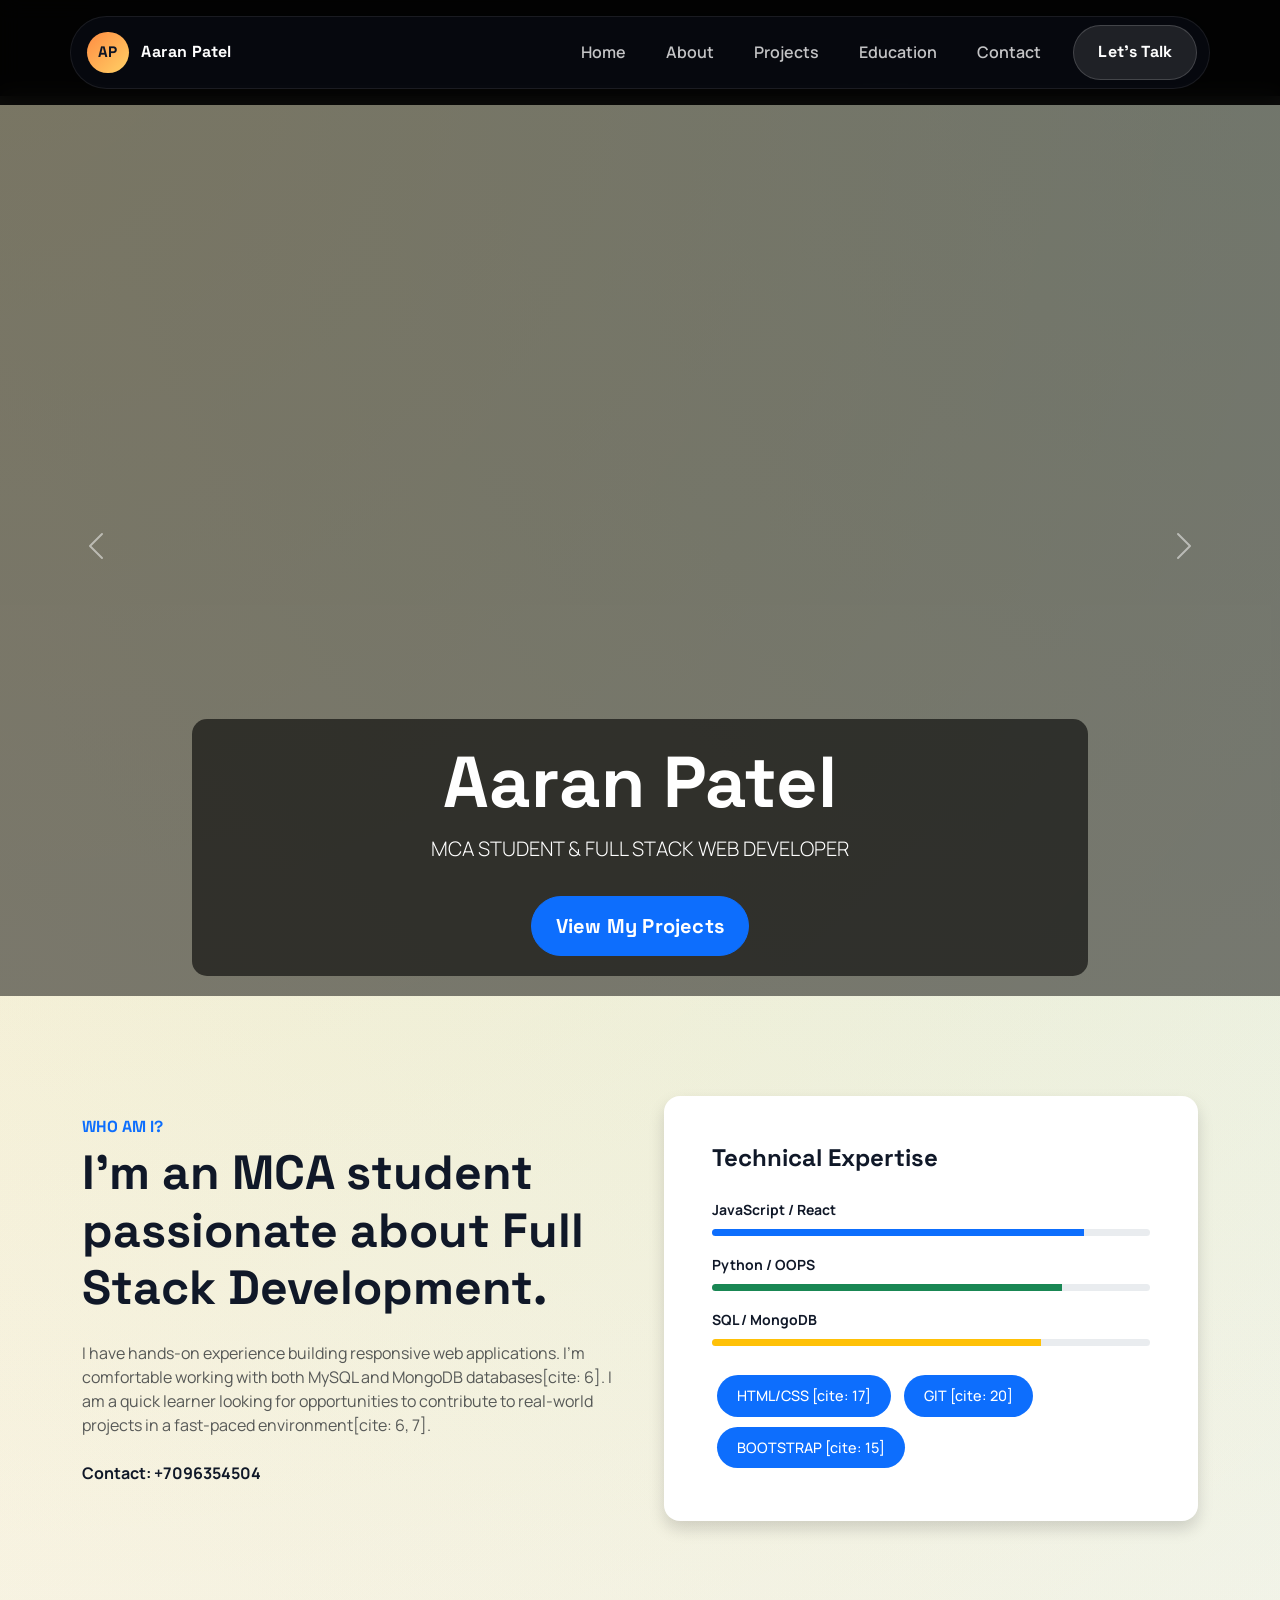
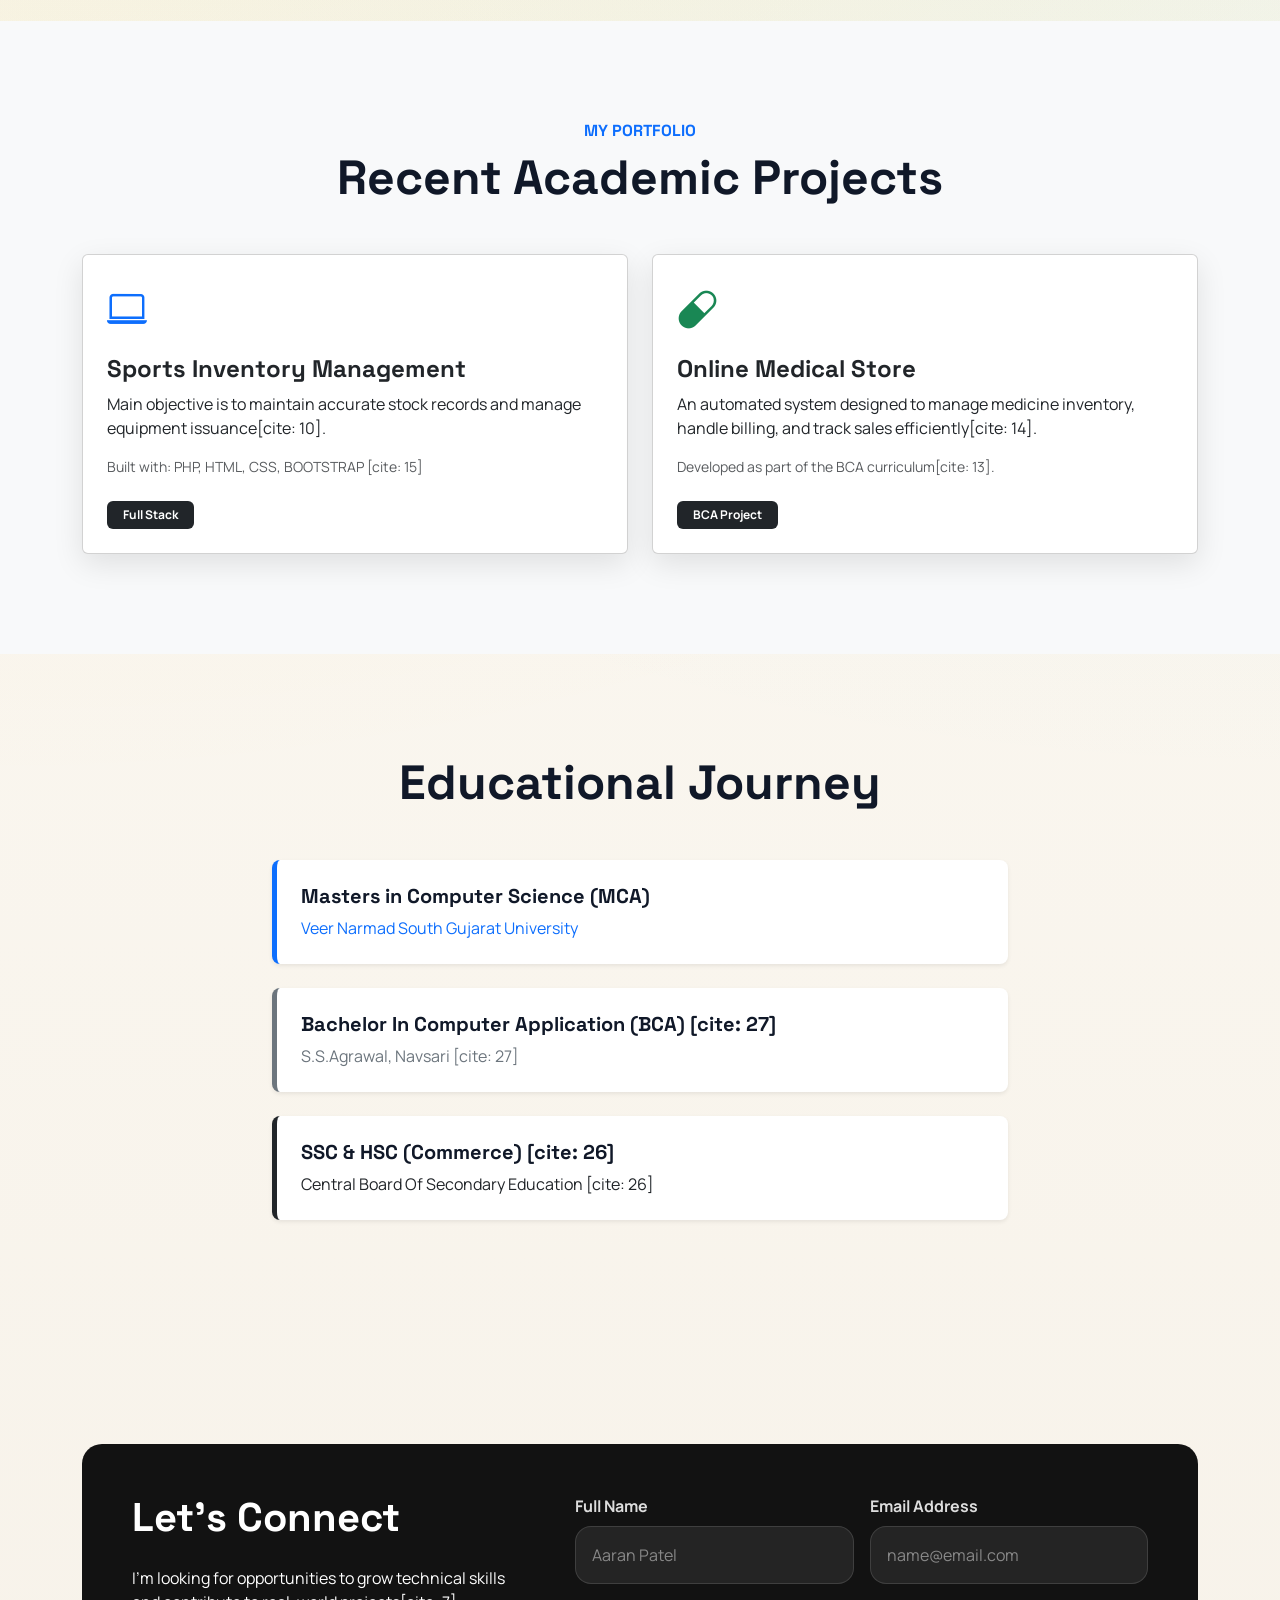
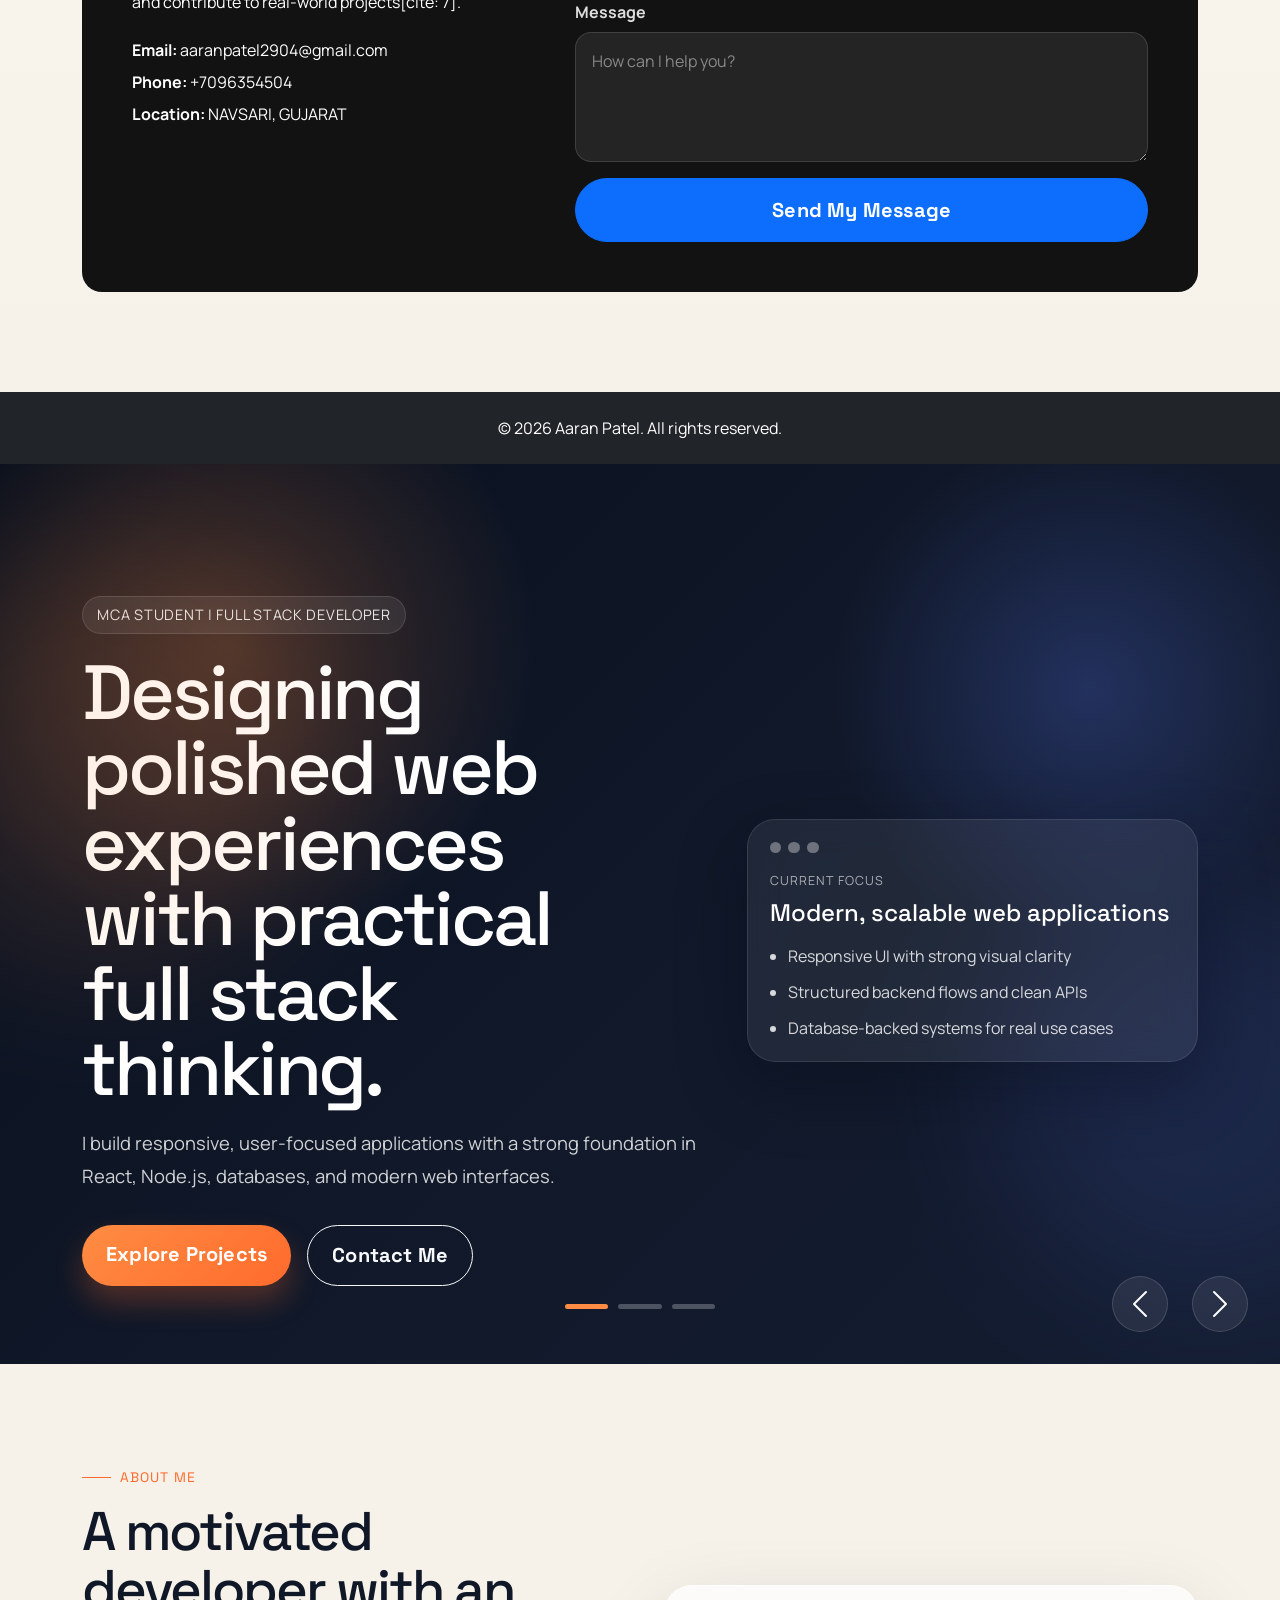
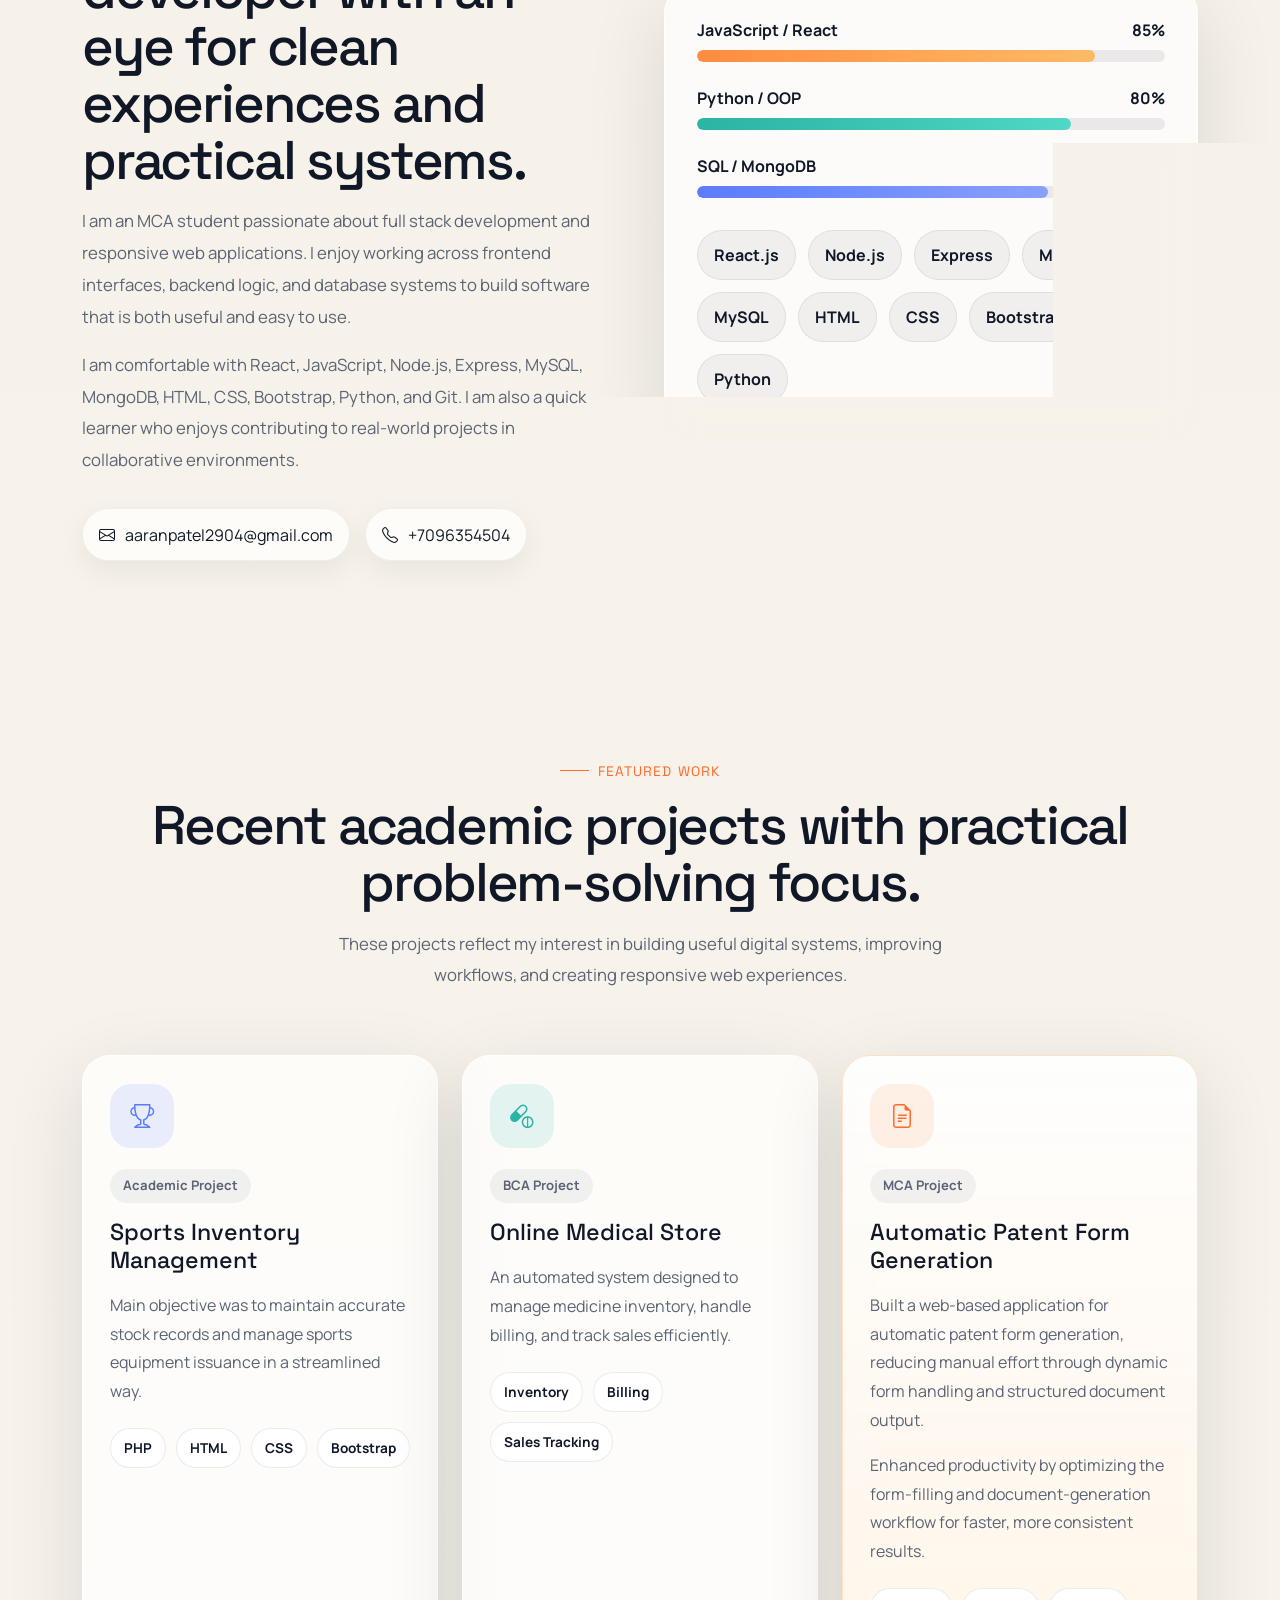
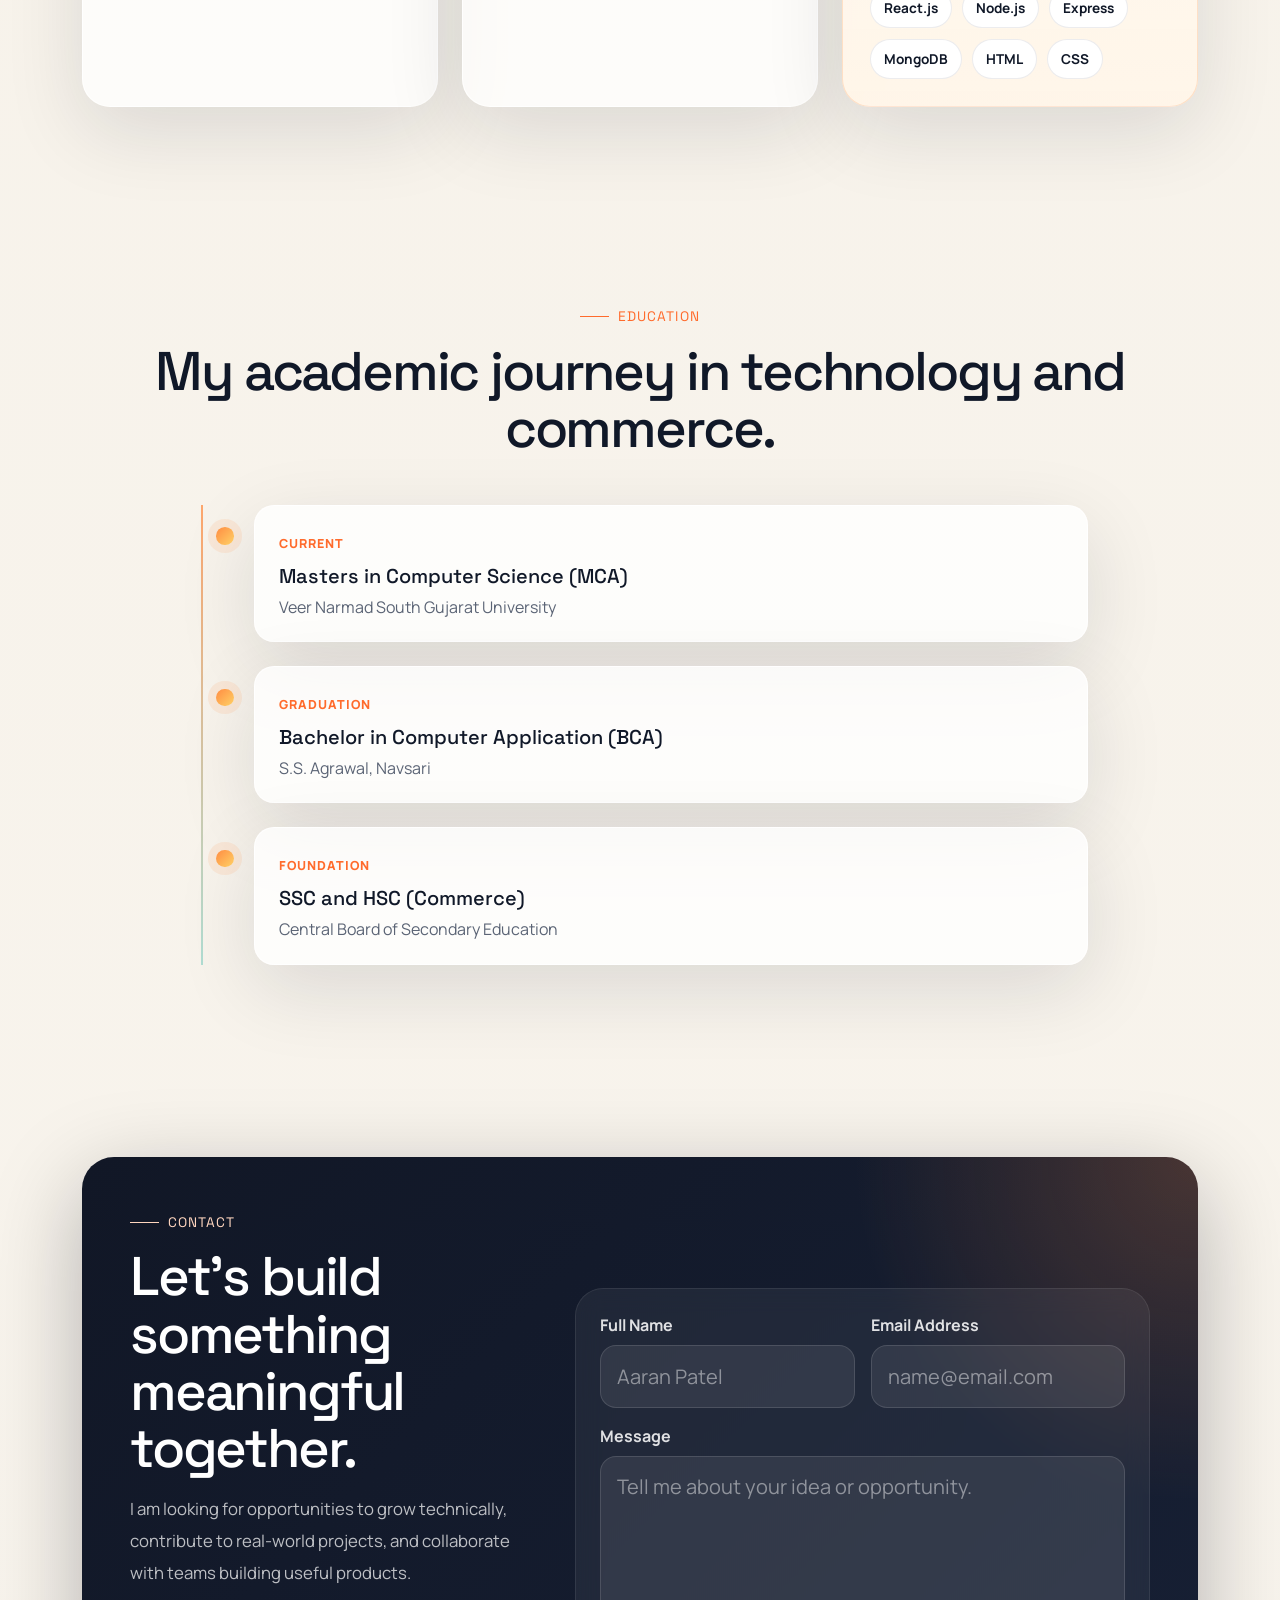
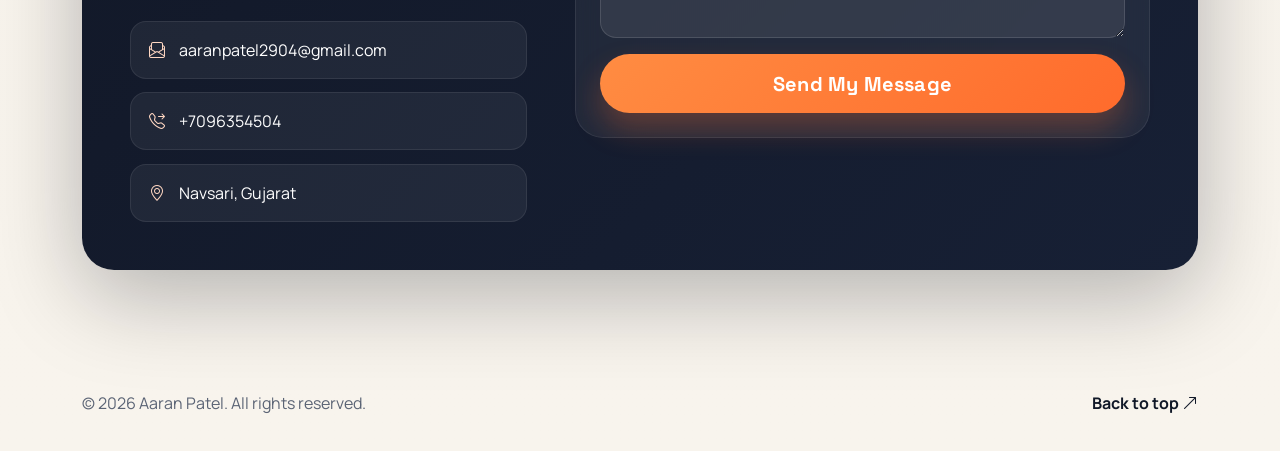
<file: index.html>
<!DOCTYPE html>
<html lang="en">
<head>
    <meta charset="UTF-8">
    <meta name="viewport" content="width=device-width, initial-scale=1.0">
    <title>Aaran Patel | Full Stack Developer Portfolio</title>
    <link href="https://cdn.jsdelivr.net/npm/bootstrap@5.3.0/dist/css/bootstrap.min.css" rel="stylesheet">
    <link href="https://fonts.googleapis.com/css2?family=Poppins:wght@300;400;600;700&display=swap" rel="stylesheet">
    <style>
        :root { --primary-color: #0d6efd; --dark-bg: #121212; }
        body { font-family: 'Poppins', sans-serif; background-color: #f8f9fa; }
        
        /* Navbar Styling */
        .navbar { background: rgba(0, 0, 0, 0.9) !important; backdrop-filter: blur(10px); }
        
        /* Carousel Hero Styling */
        .carousel-item { height: 80vh; min-height: 400px; background: no-repeat center center scroll; background-size: cover; }
        .carousel-caption { bottom: 30%; background: rgba(0,0,0,0.6); padding: 30px; border-radius: 15px; }
        .overlay { position: absolute; top: 0; left: 0; height: 100%; width: 100%; background: rgba(0,0,0,0.5); }

        /* Card & Section Styling */
        section { padding: 100px 0; }
        .card { transition: all 0.3s ease; border: none; border-radius: 15px; overflow: hidden; box-shadow: 0 10px 30px rgba(0,0,0,0.1); }
        .card:hover { transform: translateY(-10px); box-shadow: 0 15px 40px rgba(0,0,0,0.2); }
        .skill-badge { background: #0d6efd; color: white; padding: 10px 20px; border-radius: 50px; display: inline-block; margin: 5px; font-size: 0.9rem; font-weight: 500; }
        
        /* Form Styling */
        .contact-section { background: var(--dark-bg); color: white; border-radius: 20px; padding: 50px; }
        .form-control { background: rgba(255,255,255,0.1); border: 1px solid rgba(255,255,255,0.2); color: white; }
        .form-control:focus { background: rgba(255,255,255,0.2); color: white; border-color: var(--primary-color); }
    </style>
</head>
<body>

    <nav class="navbar navbar-expand-lg navbar-dark sticky-top">
        <div class="container">
            <a class="navbar-brand fw-bold" href="#">AARAN PATEL</a>
            <button class="navbar-toggler" type="button" data-bs-toggle="collapse" data-bs-target="#navbarNav">
                <span class="navbar-toggler-icon"></span>
            </button>
            <div class="collapse navbar-collapse" id="navbarNav">
                <ul class="navbar-nav ms-auto">
                    <li class="nav-item"><a class="nav-link" href="#home">Home</a></li>
                    <li class="nav-item"><a class="nav-link" href="#about">About</a></li>
                    <li class="nav-item"><a class="nav-link" href="#projects">Projects</a></li>
                    <li class="nav-item"><a class="nav-link" href="#contact">Contact</a></li>
                </ul>
            </div>
        </div>
    </nav>

    <header id="home" class="carousel slide carousel-fade" data-bs-ride="carousel">
        <div class="carousel-inner">
            <div class="carousel-item active" style="background-image: url('https://images.unsplash.com/photo-1498050108023-c5249f4df085?q=80&w=2072');">
                <div class="overlay"></div>
                <div class="carousel-caption">
                    <h1 class="display-2 fw-bold">Aaran Patel</h1>
                    <p class="lead text-uppercase tracking-wider">MCA Student & Full Stack Web Developer</p>
                    <a href="#projects" class="btn btn-primary btn-lg mt-3">View My Projects</a>
                </div>
            </div>
            <div class="carousel-item" style="background-image: url('https://images.unsplash.com/photo-1555066931-4365d14bab8c?q=80&w=2070');">
                <div class="overlay"></div>
                <div class="carousel-caption">
                    <h1 class="display-2 fw-bold">Building Digital Solutions</h1>
                    <p class="lead">Focusing on clean code and user-centric web applications.</p>
                    <a href="#contact" class="btn btn-outline-light btn-lg mt-3">Let's Connect</a>
                </div>
            </div>
        </div>
        <button class="carousel-control-prev" type="button" data-bs-target="#home" data-bs-slide="prev">
            <span class="carousel-control-prev-icon"></span>
        </button>
        <button class="carousel-control-next" type="button" data-bs-target="#home" data-bs-slide="next">
            <span class="carousel-control-next-icon"></span>
        </button>
    </header>

    <section id="about" class="container">
        <div class="row g-5 align-items-center">
            <div class="col-lg-6">
                <h6 class="text-primary fw-bold text-uppercase">Who Am I?</h6>
                <h2 class="display-5 fw-bold mb-4">I'm an MCA student passionate about Full Stack Development.</h2>
                <p class="text-muted mb-4">I have hands-on experience building responsive web applications. I'm comfortable working with both MySQL and MongoDB databases[cite: 6]. I am a quick learner looking for opportunities to contribute to real-world projects in a fast-paced environment[cite: 6, 7].</p>
                <p class="fw-bold">Contact: +7096354504 </p>
            </div>
            <div class="col-lg-6">
                <div class="p-5 bg-white shadow rounded-4">
                    <h4 class="fw-bold mb-4">Technical Expertise</h4>
                    <div class="mb-3">
                        <small class="fw-bold">JavaScript / React</small>
                        <div class="progress mt-2" style="height: 7px;"><div class="progress-bar" style="width: 85%"></div></div>
                    </div>
                    <div class="mb-3">
                        <small class="fw-bold">Python / OOPS</small>
                        <div class="progress mt-2" style="height: 7px;"><div class="progress-bar bg-success" style="width: 80%"></div></div>
                    </div>
                    <div class="mb-3">
                        <small class="fw-bold">SQL / MongoDB</small>
                        <div class="progress mt-2" style="height: 7px;"><div class="progress-bar bg-warning" style="width: 75%"></div></div>
                    </div>
                    <div class="mt-4">
                        <span class="skill-badge">HTML/CSS [cite: 17]</span>
                        <span class="skill-badge">GIT [cite: 20]</span>
                        <span class="skill-badge">BOOTSTRAP [cite: 15]</span>
                    </div>
                </div>
            </div>
        </div>
    </section>

    <section id="projects" class="bg-light">
        <div class="container text-center mb-5">
            <h6 class="text-primary fw-bold text-uppercase">My Portfolio</h6>
            <h2 class="display-5 fw-bold">Recent Academic Projects</h2>
        </div>
        <div class="container">
            <div class="row g-4">
                <div class="col-md-6">
                    <div class="card h-100">
                        <div class="card-body p-4">
                            <div class="mb-3 text-primary"><i class="bi bi-laptop fs-1"></i></div>
                            <h4 class="card-title fw-bold">Sports Inventory Management </h4>
                            <p class="card-text">Main objective is to maintain accurate stock records and manage equipment issuance[cite: 10].</p>
                            <p class="small text-muted mb-4">Built with: PHP, HTML, CSS, BOOTSTRAP [cite: 15]</p>
                            <span class="badge bg-dark px-3 py-2">Full Stack</span>
                        </div>
                    </div>
                </div>
                <div class="col-md-6">
                    <div class="card h-100">
                        <div class="card-body p-4">
                            <div class="mb-3 text-success"><i class="bi bi-capsule fs-1"></i></div>
                            <h4 class="card-title fw-bold">Online Medical Store </h4>
                            <p class="card-text">An automated system designed to manage medicine inventory, handle billing, and track sales efficiently[cite: 14].</p>
                            <p class="small text-muted mb-4">Developed as part of the BCA curriculum[cite: 13].</p>
                            <span class="badge bg-dark px-3 py-2">BCA Project</span>
                        </div>
                    </div>
                </div>
            </div>
        </div>
    </section>

    <section id="education" class="container">
        <h2 class="text-center display-5 fw-bold mb-5">Educational Journey</h2>
        <div class="row justify-content-center">
            <div class="col-md-8">
                <div class="mb-4 p-4 bg-white shadow-sm rounded-3 border-start border-primary border-5">
                    <h5 class="fw-bold">Masters in Computer Science (MCA) </h5>
                    <p class="text-primary mb-0">Veer Narmad South Gujarat University </p>
                </div>
                <div class="mb-4 p-4 bg-white shadow-sm rounded-3 border-start border-secondary border-5">
                    <h5 class="fw-bold">Bachelor In Computer Application (BCA) [cite: 27]</h5>
                    <p class="text-secondary mb-0">S.S.Agrawal, Navsari [cite: 27]</p>
                </div>
                <div class="mb-4 p-4 bg-white shadow-sm rounded-3 border-start border-dark border-5">
                    <h5 class="fw-bold">SSC & HSC (Commerce) [cite: 26]</h5>
                    <p class="text-dark mb-0">Central Board Of Secondary Education [cite: 26]</p>
                </div>
            </div>
        </div>
    </section>

    <section id="contact" class="container">
        <div class="contact-section">
            <div class="row g-5">
                <div class="col-lg-5">
                    <h2 class="display-6 fw-bold mb-4">Let's Connect</h2>
                    <p>I'm looking for opportunities to grow technical skills and contribute to real-world projects[cite: 7].</p>
                    <ul class="list-unstyled mt-4">
                        <li class="mb-2"><strong>Email:</strong> aaranpatel2904@gmail.com </li>
                        <li class="mb-2"><strong>Phone:</strong> +7096354504 </li>
                        <li><strong>Location:</strong> NAVSARI, GUJARAT </li>
                    </ul>
                </div>
                <div class="col-lg-7">
                    <form action="https://formspree.io/f/xbdlnlnr" method="POST">
                        <div class="row g-3">
                            <div class="col-md-6">
                                <label class="form-label">Full Name</label>
                                <input type="text" name="name" class="form-control p-3" placeholder="Aaran Patel" required>
                            </div>
                            <div class="col-md-6">
                                <label class="form-label">Email Address</label>
                                <input type="email" name="email" class="form-control p-3" placeholder="name@email.com" required>
                            </div>
                            <div class="col-12">
                                <label class="form-label">Message</label>
                                <textarea name="message" class="form-control p-3" rows="4" placeholder="How can I help you?" required></textarea>
                            </div>
                            <input type="hidden" name="_subject" value="New Portfolio Message!">
                            <div class="col-12">
                                <button type="submit" class="btn btn-primary btn-lg w-100 py-3">Send My Message</button>
                            </div>
                        </div>
                    </form>
                </div>
            </div>
        </div>
    </section>

    <footer class="text-center py-4 bg-dark text-white">
        <p class="mb-0">&copy; 2026 Aaran Patel. All rights reserved.</p>
    </footer>

    <script src="https://cdn.jsdelivr.net/npm/bootstrap@5.3.0/dist/js/bootstrap.bundle.min.js"></script>
</body>
</html>
<!DOCTYPE html>
<html lang="en">
<head>
    <meta charset="UTF-8">
    <meta name="viewport" content="width=device-width, initial-scale=1.0">
    <title>Aaran Patel | Full Stack Developer Portfolio</title>
    <meta name="description" content="Portfolio of Aaran Patel, MCA student and full stack developer building responsive web applications with React, Node.js, Express, MongoDB, and SQL.">
    <link rel="preconnect" href="https://fonts.googleapis.com">
    <link rel="preconnect" href="https://fonts.gstatic.com" crossorigin>
    <link href="https://fonts.googleapis.com/css2?family=Manrope:wght@400;500;600;700;800&family=Space+Grotesk:wght@500;700&display=swap" rel="stylesheet">
    <link href="https://cdn.jsdelivr.net/npm/bootstrap@5.3.3/dist/css/bootstrap.min.css" rel="stylesheet">
    <link href="https://cdn.jsdelivr.net/npm/bootstrap-icons@1.11.3/font/bootstrap-icons.min.css" rel="stylesheet">
    <style>
        :root {
            --bg: #f6f1e8;
            --surface: rgba(255, 255, 255, 0.7);
            --surface-strong: #ffffff;
            --surface-dark: #111726;
            --surface-dark-alt: #172035;
            --text: #101828;
            --muted: #5b6475;
            --accent: #ff8c42;
            --accent-strong: #ff6b2c;
            --accent-soft: rgba(255, 140, 66, 0.18);
            --teal: #2bb3a3;
            --blue: #5a7dff;
            --amber: #ffb703;
            --border: rgba(16, 24, 40, 0.08);
            --shadow: 0 24px 80px rgba(15, 23, 42, 0.12);
            --radius-lg: 28px;
            --radius-md: 20px;
            --radius-sm: 14px;
            --navbar-height: 84px;
        }

        * {
            box-sizing: border-box;
        }

        html {
            scroll-behavior: smooth;
        }

        body {
            margin: 0;
            font-family: "Manrope", sans-serif;
            color: var(--text);
            background:
                radial-gradient(circle at top left, rgba(255, 183, 3, 0.18), transparent 28%),
                radial-gradient(circle at top right, rgba(43, 179, 163, 0.14), transparent 28%),
                linear-gradient(180deg, #fffdf8 0%, var(--bg) 45%, #f8f4ed 100%);
            min-height: 100vh;
        }

        h1,
        h2,
        h3,
        h4,
        h5,
        h6,
        .navbar-brand,
        .btn,
        .section-tag,
        .hero-title {
            font-family: "Space Grotesk", sans-serif;
        }

        a {
            text-decoration: none;
        }

        img {
            max-width: 100%;
        }

        section[id] {
            scroll-margin-top: 96px;
        }

        .section-padding {
            padding: 6rem 0;
        }

        .site-shell {
            overflow: hidden;
        }

        .navbar {
            padding: 1rem 0;
            transition: background-color 0.3s ease, box-shadow 0.3s ease, padding 0.3s ease;
        }

        .navbar.is-scrolled {
            background: rgba(9, 13, 24, 0.82);
            backdrop-filter: blur(18px);
            box-shadow: 0 18px 50px rgba(5, 8, 15, 0.18);
            padding: 0.75rem 0;
        }

        .navbar .container {
            background: rgba(16, 23, 38, 0.38);
            border: 1px solid rgba(255, 255, 255, 0.08);
            border-radius: 999px;
            padding: 0.5rem 0.75rem 0.5rem 1rem;
            backdrop-filter: blur(16px);
        }

        .navbar-brand {
            display: inline-flex;
            align-items: center;
            gap: 0.8rem;
            color: #ffffff;
            font-weight: 700;
            letter-spacing: 0.02em;
        }

        .brand-mark {
            display: inline-flex;
            align-items: center;
            justify-content: center;
            width: 2.6rem;
            height: 2.6rem;
            border-radius: 50%;
            background: linear-gradient(135deg, var(--accent), #ffd166);
            color: #0e1524;
            font-size: 0.95rem;
        }

        .brand-text {
            font-size: 1rem;
        }

        .navbar-toggler {
            border: none;
            box-shadow: none !important;
        }

        .navbar-dark,
        .navbar[data-bs-theme="dark"] {
            --bs-navbar-toggler-icon-bg: url("data:image/svg+xml,%3csvg xmlns='http://www.w3.org/2000/svg' viewBox='0 0 30 30'%3e%3cpath stroke='rgba%28255, 255, 255, 0.9%29' stroke-linecap='round' stroke-miterlimit='10' stroke-width='2' d='M4 7h22M4 15h22M4 23h22'/%3e%3c/svg%3e");
        }

        .nav-link {
            color: rgba(255, 255, 255, 0.76);
            font-weight: 600;
            padding: 0.7rem 1rem !important;
            border-radius: 999px;
            transition: color 0.2s ease, background-color 0.2s ease;
        }

        .nav-link:hover,
        .nav-link.active {
            color: #ffffff;
            background: rgba(255, 255, 255, 0.12);
        }

        .btn-nav {
            padding: 0.85rem 1.4rem;
            border-radius: 999px;
            background: rgba(255, 255, 255, 0.1);
            color: #ffffff;
            border: 1px solid rgba(255, 255, 255, 0.16);
        }

        .btn-nav:hover {
            background: rgba(255, 255, 255, 0.18);
            color: #ffffff;
        }

        .hero-section {
            position: relative;
            min-height: 100vh;
            background: linear-gradient(135deg, #080d18 0%, #0f1728 45%, #1a2336 100%);
            color: #ffffff;
        }

        .carousel,
        .carousel-inner,
        .carousel-item {
            min-height: 100vh;
        }

        .hero-slide {
            position: relative;
            display: flex;
            align-items: center;
            min-height: 100vh;
            padding: calc(var(--navbar-height) + 3rem) 0 5rem;
            overflow: hidden;
        }

        .hero-slide-one {
            background:
                radial-gradient(circle at 18% 20%, rgba(255, 140, 66, 0.24), transparent 24%),
                radial-gradient(circle at 85% 25%, rgba(90, 125, 255, 0.24), transparent 20%),
                linear-gradient(135deg, #09101d 0%, #101829 50%, #141d31 100%);
        }

        .hero-slide-two {
            background:
                radial-gradient(circle at 20% 30%, rgba(43, 179, 163, 0.2), transparent 25%),
                radial-gradient(circle at 80% 75%, rgba(255, 183, 3, 0.16), transparent 20%),
                linear-gradient(135deg, #0a1221 0%, #121f33 100%);
        }

        .hero-slide-three {
            background:
                radial-gradient(circle at 80% 18%, rgba(255, 140, 66, 0.2), transparent 22%),
                radial-gradient(circle at 15% 85%, rgba(43, 179, 163, 0.18), transparent 22%),
                linear-gradient(135deg, #0b1220 0%, #16243c 100%);
        }

        .hero-glow {
            position: absolute;
            width: 26rem;
            height: 26rem;
            border-radius: 50%;
            opacity: 0.6;
        }

        .hero-glow-left {
            top: 10%;
            left: -8%;
            background: rgba(255, 140, 66, 0.2);
            filter: blur(70px);
        }

        .hero-glow-right {
            right: -10%;
            bottom: 8%;
            background: rgba(90, 125, 255, 0.2);
            filter: blur(70px);
        }

        .eyebrow {
            display: inline-flex;
            padding: 0.45rem 0.9rem;
            border-radius: 999px;
            background: rgba(255, 255, 255, 0.08);
            border: 1px solid rgba(255, 255, 255, 0.12);
            color: rgba(255, 255, 255, 0.88);
            font-size: 0.9rem;
            letter-spacing: 0.05em;
            text-transform: uppercase;
            margin-bottom: 1.35rem;
        }

        .hero-title {
            font-size: clamp(2.8rem, 6vw, 5rem);
            line-height: 0.98;
            letter-spacing: -0.04em;
            margin-bottom: 1.25rem;
            max-width: 11ch;
        }

        .hero-copy {
            font-size: 1.15rem;
            color: rgba(255, 255, 255, 0.8);
            max-width: 42rem;
            line-height: 1.8;
            margin-bottom: 2rem;
        }

        .hero-actions {
            display: flex;
            flex-wrap: wrap;
            gap: 1rem;
        }

        .btn {
            border-radius: 999px;
            padding: 0.9rem 1.5rem;
            font-weight: 700;
            letter-spacing: 0.01em;
        }

        .btn-accent {
            background: linear-gradient(135deg, var(--accent), var(--accent-strong));
            color: #ffffff;
            border: none;
            box-shadow: 0 16px 30px rgba(255, 107, 44, 0.28);
        }

        .btn-accent:hover {
            color: #ffffff;
            background: linear-gradient(135deg, #ff9a57, #ff6220);
        }

        .btn-outline-light {
            border-width: 1.5px;
        }

        .floating-card {
            border: 1px solid rgba(255, 255, 255, 0.1);
            background: rgba(255, 255, 255, 0.07);
            backdrop-filter: blur(16px);
            box-shadow: 0 24px 70px rgba(3, 8, 18, 0.3);
        }

        .hero-panel,
        .availability-card {
            border-radius: var(--radius-lg);
            padding: 1.35rem;
        }

        .hero-panel-top {
            display: flex;
            gap: 0.45rem;
            margin-bottom: 1.2rem;
        }

        .panel-dot {
            width: 0.72rem;
            height: 0.72rem;
            border-radius: 50%;
            background: rgba(255, 255, 255, 0.35);
        }

        .hero-panel-body h3 {
            font-size: 1.5rem;
            margin-bottom: 1rem;
        }

        .panel-label {
            color: rgba(255, 255, 255, 0.62);
            text-transform: uppercase;
            letter-spacing: 0.08em;
            font-size: 0.78rem;
            margin-bottom: 0.5rem;
        }

        .hero-list {
            padding-left: 1.15rem;
            margin: 0;
            color: rgba(255, 255, 255, 0.82);
        }

        .hero-list li + li {
            margin-top: 0.75rem;
        }

        .metrics-grid {
            display: grid;
            grid-template-columns: repeat(2, minmax(0, 1fr));
            gap: 1rem;
        }

        .metric-card {
            border-radius: var(--radius-md);
            padding: 1.5rem;
            min-height: 100%;
        }

        .metric-icon {
            display: inline-flex;
            align-items: center;
            justify-content: center;
            width: 3rem;
            height: 3rem;
            border-radius: 1rem;
            margin-bottom: 1rem;
            background: rgba(255, 255, 255, 0.1);
            font-size: 1.3rem;
        }

        .metric-card h3 {
            font-size: 1.1rem;
            margin-bottom: 0.75rem;
        }

        .metric-card p {
            color: rgba(255, 255, 255, 0.76);
            margin-bottom: 0;
            line-height: 1.7;
        }

        .availability-card {
            display: grid;
            gap: 1rem;
        }

        .availability-row {
            display: flex;
            flex-direction: column;
            gap: 0.25rem;
            padding-bottom: 1rem;
            border-bottom: 1px solid rgba(255, 255, 255, 0.1);
        }

        .availability-row:last-child {
            border-bottom: none;
            padding-bottom: 0;
        }

        .availability-row span {
            color: rgba(255, 255, 255, 0.62);
            text-transform: uppercase;
            letter-spacing: 0.06em;
            font-size: 0.78rem;
        }

        .availability-row strong {
            font-size: 1.1rem;
        }

        .custom-indicators {
            bottom: 2.4rem;
            gap: 0.65rem;
        }

        .custom-indicators [data-bs-target] {
            width: 2.7rem;
            height: 0.35rem;
            border: none;
            border-radius: 999px;
            opacity: 0.35;
            margin: 0;
            background-color: rgba(255, 255, 255, 0.72);
        }

        .custom-indicators .active {
            opacity: 1;
            background-color: var(--accent);
        }

        .custom-control {
            width: 3.5rem;
            height: 3.5rem;
            top: auto;
            bottom: 2rem;
            border: 1px solid rgba(255, 255, 255, 0.14);
            border-radius: 50%;
            background: rgba(255, 255, 255, 0.08);
            backdrop-filter: blur(12px);
            opacity: 1;
        }

        .carousel-control-prev.custom-control {
            left: auto;
            right: 7rem;
        }

        .carousel-control-next.custom-control {
            right: 2rem;
        }

        .section-tag {
            display: inline-flex;
            align-items: center;
            gap: 0.55rem;
            font-size: 0.86rem;
            text-transform: uppercase;
            letter-spacing: 0.08em;
            color: var(--accent-strong);
            margin-bottom: 1rem;
        }

        .section-tag::before {
            content: "";
            width: 1.8rem;
            height: 1px;
            background: currentColor;
        }

        .section-tag-light {
            color: #ffd6bf;
        }

        .section-title {
            font-size: clamp(2rem, 4.5vw, 3.4rem);
            line-height: 1.05;
            margin-bottom: 1rem;
            letter-spacing: -0.04em;
        }

        .section-copy {
            color: var(--muted);
            font-size: 1.05rem;
            line-height: 1.9;
            max-width: 44rem;
        }

        .section-heading .section-copy {
            max-width: 40rem;
        }

        .about-contact {
            display: flex;
            flex-wrap: wrap;
            gap: 0.9rem;
            margin-top: 2rem;
        }

        .contact-pill {
            display: inline-flex;
            align-items: center;
            gap: 0.65rem;
            padding: 0.85rem 1rem;
            border-radius: 999px;
            background: rgba(255, 255, 255, 0.72);
            border: 1px solid rgba(16, 24, 40, 0.06);
            color: var(--text);
            box-shadow: 0 10px 28px rgba(16, 24, 40, 0.06);
        }

        .profile-surface {
            background: var(--surface);
            border: 1px solid rgba(255, 255, 255, 0.6);
            box-shadow: var(--shadow);
            border-radius: var(--radius-lg);
            padding: 2rem;
            backdrop-filter: blur(16px);
        }

        .skill-block + .skill-block {
            margin-top: 1.5rem;
        }

        .skill-block span,
        .skill-block strong {
            font-weight: 700;
        }

        .modern-progress {
            height: 0.75rem;
            background: rgba(16, 24, 40, 0.08);
            border-radius: 999px;
            overflow: hidden;
        }

        .gradient-bar {
            border-radius: 999px;
            background: linear-gradient(90deg, var(--accent), #ffba66);
        }

        .second-bar {
            background: linear-gradient(90deg, var(--teal), #4fd8c5);
        }

        .third-bar {
            background: linear-gradient(90deg, var(--blue), #89a0ff);
        }

        .badge-cluster {
            display: flex;
            flex-wrap: wrap;
            gap: 0.75rem;
            margin-top: 2rem;
        }

        .skill-chip {
            display: inline-flex;
            align-items: center;
            justify-content: center;
            border-radius: 999px;
            background: rgba(16, 24, 40, 0.05);
            color: var(--text);
            border: 1px solid rgba(16, 24, 40, 0.08);
            padding: 0.75rem 1rem;
            font-weight: 700;
        }

        .section-projects {
            position: relative;
        }

        .project-grid {
            margin-top: 2.5rem;
        }

        .project-card {
            position: relative;
            display: flex;
            flex-direction: column;
            background: rgba(255, 255, 255, 0.72);
            border: 1px solid rgba(255, 255, 255, 0.85);
            border-radius: var(--radius-lg);
            overflow: hidden;
            box-shadow: var(--shadow);
            padding: 1.7rem;
            transition: transform 0.3s ease, box-shadow 0.3s ease;
        }

        .project-card:hover {
            transform: translateY(-8px);
            box-shadow: 0 30px 90px rgba(16, 24, 40, 0.16);
        }

        .project-featured {
            background: linear-gradient(180deg, rgba(255, 255, 255, 0.88), rgba(255, 245, 232, 0.96));
            border-color: rgba(255, 140, 66, 0.22);
        }

        .project-icon {
            display: inline-flex;
            align-items: center;
            justify-content: center;
            width: 4rem;
            height: 4rem;
            border-radius: 1.3rem;
            margin-bottom: 1.35rem;
            font-size: 1.5rem;
        }

        .icon-blue {
            background: rgba(90, 125, 255, 0.12);
            color: var(--blue);
        }

        .icon-green {
            background: rgba(43, 179, 163, 0.12);
            color: var(--teal);
        }

        .icon-amber {
            background: rgba(255, 140, 66, 0.12);
            color: var(--accent-strong);
        }

        .project-meta {
            display: inline-flex;
            align-self: flex-start;
            padding: 0.45rem 0.8rem;
            border-radius: 999px;
            background: rgba(16, 24, 40, 0.05);
            color: var(--muted);
            font-size: 0.82rem;
            font-weight: 700;
            margin-bottom: 1rem;
        }

        .project-body h3 {
            font-size: 1.45rem;
            margin-bottom: 1rem;
        }

        .project-body p {
            color: var(--muted);
            line-height: 1.8;
        }

        .tag-row {
            display: flex;
            flex-wrap: wrap;
            gap: 0.65rem;
            margin-top: 1.4rem;
        }

        .tag-row span {
            padding: 0.55rem 0.8rem;
            border-radius: 999px;
            background: #ffffff;
            border: 1px solid rgba(16, 24, 40, 0.08);
            font-size: 0.85rem;
            font-weight: 700;
            color: var(--text);
        }

        .timeline {
            position: relative;
            max-width: 56rem;
            margin: 3rem auto 0;
            padding-left: 1.5rem;
        }

        .timeline::before {
            content: "";
            position: absolute;
            top: 0;
            bottom: 0;
            left: 0.55rem;
            width: 2px;
            background: linear-gradient(180deg, rgba(255, 140, 66, 0.75), rgba(43, 179, 163, 0.35));
        }

        .timeline-card {
            position: relative;
            padding-left: 2.4rem;
        }

        .timeline-card + .timeline-card {
            margin-top: 1.5rem;
        }

        .timeline-dot {
            position: absolute;
            left: 0;
            top: 1.4rem;
            width: 1.1rem;
            height: 1.1rem;
            border-radius: 50%;
            background: linear-gradient(135deg, var(--accent), #ffd166);
            box-shadow: 0 0 0 8px rgba(255, 140, 66, 0.12);
        }

        .timeline-content {
            background: rgba(255, 255, 255, 0.78);
            border: 1px solid rgba(255, 255, 255, 0.84);
            border-radius: var(--radius-md);
            padding: 1.5rem 1.5rem 1.4rem;
            box-shadow: var(--shadow);
        }

        .timeline-label {
            color: var(--accent-strong);
            text-transform: uppercase;
            letter-spacing: 0.08em;
            font-size: 0.78rem;
            font-weight: 800;
        }

        .timeline-content h3 {
            margin: 0.6rem 0 0.45rem;
            font-size: 1.25rem;
        }

        .timeline-content p {
            margin-bottom: 0;
            color: var(--muted);
        }

        .contact-wrapper {
            background:
                radial-gradient(circle at top right, rgba(255, 140, 66, 0.22), transparent 26%),
                linear-gradient(135deg, var(--surface-dark) 0%, var(--surface-dark-alt) 100%);
            border-radius: 2rem;
            padding: clamp(1.75rem, 4vw, 3rem);
            box-shadow: 0 26px 90px rgba(3, 8, 18, 0.28);
        }

        .contact-copy {
            color: rgba(255, 255, 255, 0.72);
        }

        .contact-card-list {
            display: grid;
            gap: 0.85rem;
            margin-top: 2rem;
        }

        .contact-card-item {
            display: flex;
            align-items: center;
            gap: 0.9rem;
            color: #ffffff;
            background: rgba(255, 255, 255, 0.06);
            border: 1px solid rgba(255, 255, 255, 0.08);
            padding: 1rem 1.1rem;
            border-radius: 1rem;
        }

        .contact-card-item i {
            color: #ffd7c2;
        }

        .contact-form {
            background: rgba(255, 255, 255, 0.06);
            border: 1px solid rgba(255, 255, 255, 0.08);
            border-radius: var(--radius-lg);
            padding: 1.5rem;
            backdrop-filter: blur(12px);
        }

        .form-label {
            color: rgba(255, 255, 255, 0.86);
            font-weight: 700;
        }

        .form-control {
            background: rgba(255, 255, 255, 0.08);
            border: 1px solid rgba(255, 255, 255, 0.12);
            color: #ffffff;
            border-radius: 1rem;
            padding: 0.95rem 1rem;
        }

        .form-control::placeholder {
            color: rgba(255, 255, 255, 0.46);
        }

        .form-control:focus {
            color: #ffffff;
            background: rgba(255, 255, 255, 0.12);
            border-color: rgba(255, 140, 66, 0.68);
            box-shadow: 0 0 0 0.22rem rgba(255, 140, 66, 0.18);
        }

        .site-footer {
            padding: 1.6rem 0 2.2rem;
            color: var(--muted);
        }

        .footer-link {
            color: var(--text);
            font-weight: 700;
        }

        .reveal {
            opacity: 0;
            transform: translateY(26px);
            transition: opacity 0.7s ease, transform 0.7s ease;
        }

        .reveal.is-visible {
            opacity: 1;
            transform: translateY(0);
        }

        @media (max-width: 1199.98px) {
            .hero-title {
                max-width: 13ch;
            }
        }

        @media (max-width: 991.98px) {
            .navbar .container {
                border-radius: 1.5rem;
                padding: 0.75rem 1rem;
            }

            .navbar-collapse {
                margin-top: 0.85rem;
            }

            .hero-slide {
                min-height: auto;
                padding-top: calc(var(--navbar-height) + 3.5rem);
                padding-bottom: 8rem;
            }

            .carousel,
            .carousel-inner,
            .carousel-item,
            .hero-section {
                min-height: auto;
            }

            .metrics-grid {
                grid-template-columns: 1fr 1fr;
            }
        }

        @media (max-width: 767.98px) {
            .section-padding {
                padding: 4.5rem 0;
            }

            .hero-title {
                font-size: clamp(2.4rem, 12vw, 3.8rem);
                max-width: 100%;
            }

            .hero-copy {
                font-size: 1rem;
            }

            .metrics-grid {
                grid-template-columns: 1fr;
            }

            .custom-indicators {
                bottom: 1.4rem;
            }

            .custom-control {
                display: none;
            }

            .contact-pill,
            .contact-card-item {
                width: 100%;
                justify-content: flex-start;
            }

            .profile-surface,
            .contact-form {
                padding: 1.25rem;
            }

            .timeline {
                padding-left: 1.2rem;
            }
        }

        @media (prefers-reduced-motion: reduce) {
            html {
                scroll-behavior: auto;
            }

            .reveal,
            .project-card,
            .navbar {
                transition: none;
            }
        }
    </style>
</head>
<body data-bs-spy="scroll" data-bs-target="#navbarNav" data-bs-offset="90" tabindex="0">
    <div class="site-shell">
        <nav class="navbar navbar-expand-lg fixed-top" id="siteNavbar" data-bs-theme="dark">
            <div class="container">
                <a class="navbar-brand" href="#home">
                    <span class="brand-mark">AP</span>
                    <span class="brand-text">Aaran Patel</span>
                </a>
                <button class="navbar-toggler" type="button" data-bs-toggle="collapse" data-bs-target="#navbarNav" aria-controls="navbarNav" aria-expanded="false" aria-label="Toggle navigation">
                    <span class="navbar-toggler-icon"></span>
                </button>
                <div class="collapse navbar-collapse" id="navbarNav">
                    <ul class="navbar-nav ms-auto align-items-lg-center gap-lg-2">
                        <li class="nav-item"><a class="nav-link" href="#home">Home</a></li>
                        <li class="nav-item"><a class="nav-link" href="#about">About</a></li>
                        <li class="nav-item"><a class="nav-link" href="#projects">Projects</a></li>
                        <li class="nav-item"><a class="nav-link" href="#education">Education</a></li>
                        <li class="nav-item"><a class="nav-link" href="#contact">Contact</a></li>
                        <li class="nav-item ms-lg-2"><a class="btn btn-nav" href="#contact">Let's Talk</a></li>
                    </ul>
                </div>
            </div>
        </nav>

        <header id="home" class="hero-section">
            <div id="heroCarousel" class="carousel slide carousel-fade" data-bs-ride="carousel" data-bs-interval="5000">
                <div class="carousel-indicators custom-indicators">
                    <button type="button" data-bs-target="#heroCarousel" data-bs-slide-to="0" class="active" aria-current="true" aria-label="Slide 1"></button>
                    <button type="button" data-bs-target="#heroCarousel" data-bs-slide-to="1" aria-label="Slide 2"></button>
                    <button type="button" data-bs-target="#heroCarousel" data-bs-slide-to="2" aria-label="Slide 3"></button>
                </div>

                <div class="carousel-inner">
                    <div class="carousel-item active">
                        <section class="hero-slide hero-slide-one">
                            <div class="hero-glow hero-glow-left"></div>
                            <div class="hero-glow hero-glow-right"></div>
                            <div class="container">
                                <div class="row align-items-center gy-5">
                                    <div class="col-lg-7">
                                        <span class="eyebrow">MCA Student | Full Stack Developer</span>
                                        <h1 class="hero-title">Designing polished web experiences with practical full stack thinking.</h1>
                                        <p class="hero-copy">I build responsive, user-focused applications with a strong foundation in React, Node.js, databases, and modern web interfaces.</p>
                                        <div class="hero-actions">
                                            <a href="#projects" class="btn btn-accent btn-lg">Explore Projects</a>
                                            <a href="#contact" class="btn btn-outline-light btn-lg">Contact Me</a>
                                        </div>
                                    </div>
                                    <div class="col-lg-5">
                                        <div class="hero-panel floating-card">
                                            <div class="hero-panel-top">
                                                <span class="panel-dot"></span>
                                                <span class="panel-dot"></span>
                                                <span class="panel-dot"></span>
                                            </div>
                                            <div class="hero-panel-body">
                                                <p class="panel-label">Current Focus</p>
                                                <h3>Modern, scalable web applications</h3>
                                                <ul class="hero-list">
                                                    <li>Responsive UI with strong visual clarity</li>
                                                    <li>Structured backend flows and clean APIs</li>
                                                    <li>Database-backed systems for real use cases</li>
                                                </ul>
                                            </div>
                                        </div>
                                    </div>
                                </div>
                            </div>
                        </section>
                    </div>

                    <div class="carousel-item">
                        <section class="hero-slide hero-slide-two">
                            <div class="container">
                                <div class="row align-items-center gy-5">
                                    <div class="col-lg-6">
                                        <span class="eyebrow">Frontend to Backend</span>
                                        <h2 class="hero-title">Building complete solutions, not just isolated screens.</h2>
                                        <p class="hero-copy">From interfaces to data handling, I enjoy turning academic and practical ideas into dependable products that feel fast and intuitive.</p>
                                        <div class="hero-actions">
                                            <a href="#about" class="btn btn-accent btn-lg">See Skills</a>
                                        </div>
                                    </div>
                                    <div class="col-lg-6">
                                        <div class="metrics-grid">
                                            <article class="metric-card floating-card">
                                                <span class="metric-icon"><i class="bi bi-window-stack"></i></span>
                                                <h3>React and JavaScript</h3>
                                                <p>Interactive UI development with component-driven thinking.</p>
                                            </article>
                                            <article class="metric-card floating-card">
                                                <span class="metric-icon"><i class="bi bi-hdd-network"></i></span>
                                                <h3>Node and Express</h3>
                                                <p>Server-side logic and application flows for real projects.</p>
                                            </article>
                                            <article class="metric-card floating-card">
                                                <span class="metric-icon"><i class="bi bi-database-check"></i></span>
                                                <h3>MySQL and MongoDB</h3>
                                                <p>Structured and document-based data handling experience.</p>
                                            </article>
                                            <article class="metric-card floating-card">
                                                <span class="metric-icon"><i class="bi bi-braces-asterisk"></i></span>
                                                <h3>HTML, CSS, Bootstrap</h3>
                                                <p>Responsive layouts with detail-oriented visual polish.</p>
                                            </article>
                                        </div>
                                    </div>
                                </div>
                            </div>
                        </section>
                    </div>

                    <div class="carousel-item">
                        <section class="hero-slide hero-slide-three">
                            <div class="container">
                                <div class="row align-items-center gy-5">
                                    <div class="col-lg-7">
                                        <span class="eyebrow">Available for Opportunities</span>
                                        <h2 class="hero-title">Ready to contribute, learn fast, and create strong outcomes with a team.</h2>
                                        <p class="hero-copy">I am looking for opportunities where I can keep improving technically while helping deliver meaningful software and better user experiences.</p>
                                        <div class="hero-actions">
                                            <a href="mailto:aaranpatel2904@gmail.com" class="btn btn-accent btn-lg">Email Me</a>
                                            <a href="tel:7096354504" class="btn btn-outline-light btn-lg">Call Me</a>
                                        </div>
                                    </div>
                                    <div class="col-lg-5">
                                        <div class="availability-card floating-card">
                                            <div class="availability-row">
                                                <span>Location</span>
                                                <strong>Navsari, Gujarat</strong>
                                            </div>
                                            <div class="availability-row">
                                                <span>Education</span>
                                                <strong>MCA</strong>
                                            </div>
                                            <div class="availability-row">
                                                <span>Interest Areas</span>
                                                <strong>Full Stack, UI, Databases</strong>
                                            </div>
                                            <div class="availability-row">
                                                <span>Contact</span>
                                                <strong>+7096354504</strong>
                                            </div>
                                        </div>
                                    </div>
                                </div>
                            </div>
                        </section>
                    </div>
                </div>

                <button class="carousel-control-prev custom-control" type="button" data-bs-target="#heroCarousel" data-bs-slide="prev" aria-label="Previous slide">
                    <span class="carousel-control-prev-icon" aria-hidden="true"></span>
                </button>
                <button class="carousel-control-next custom-control" type="button" data-bs-target="#heroCarousel" data-bs-slide="next" aria-label="Next slide">
                    <span class="carousel-control-next-icon" aria-hidden="true"></span>
                </button>
            </div>
        </header>

        <main>
            <section id="about" class="section-padding">
                <div class="container">
                    <div class="row align-items-center g-5">
                        <div class="col-lg-6 reveal">
                            <span class="section-tag">About Me</span>
                            <h2 class="section-title">A motivated developer with an eye for clean experiences and practical systems.</h2>
                            <p class="section-copy">I am an MCA student passionate about full stack development and responsive web applications. I enjoy working across frontend interfaces, backend logic, and database systems to build software that is both useful and easy to use.</p>
                            <p class="section-copy">I am comfortable with React, JavaScript, Node.js, Express, MySQL, MongoDB, HTML, CSS, Bootstrap, Python, and Git. I am also a quick learner who enjoys contributing to real-world projects in collaborative environments.</p>
                            <div class="about-contact">
                                <a href="mailto:aaranpatel2904@gmail.com" class="contact-pill"><i class="bi bi-envelope"></i>aaranpatel2904@gmail.com</a>
                                <a href="tel:7096354504" class="contact-pill"><i class="bi bi-telephone"></i>+7096354504</a>
                            </div>
                        </div>
                        <div class="col-lg-6 reveal">
                            <div class="profile-surface">
                                <div class="skill-block">
                                    <div class="d-flex justify-content-between align-items-center mb-2">
                                        <span>JavaScript / React</span>
                                        <strong>85%</strong>
                                    </div>
                                    <div class="progress modern-progress" role="progressbar" aria-label="JavaScript and React skill" aria-valuenow="85" aria-valuemin="0" aria-valuemax="100">
                                        <div class="progress-bar gradient-bar" style="width: 85%"></div>
                                    </div>
                                </div>
                                <div class="skill-block">
                                    <div class="d-flex justify-content-between align-items-center mb-2">
                                        <span>Python / OOP</span>
                                        <strong>80%</strong>
                                    </div>
                                    <div class="progress modern-progress" role="progressbar" aria-label="Python and OOP skill" aria-valuenow="80" aria-valuemin="0" aria-valuemax="100">
                                        <div class="progress-bar gradient-bar second-bar" style="width: 80%"></div>
                                    </div>
                                </div>
                                <div class="skill-block">
                                    <div class="d-flex justify-content-between align-items-center mb-2">
                                        <span>SQL / MongoDB</span>
                                        <strong>75%</strong>
                                    </div>
                                    <div class="progress modern-progress" role="progressbar" aria-label="SQL and MongoDB skill" aria-valuenow="75" aria-valuemin="0" aria-valuemax="100">
                                        <div class="progress-bar gradient-bar third-bar" style="width: 75%"></div>
                                    </div>
                                </div>
                                <div class="badge-cluster">
                                    <span class="skill-chip">React.js</span>
                                    <span class="skill-chip">Node.js</span>
                                    <span class="skill-chip">Express</span>
                                    <span class="skill-chip">MongoDB</span>
                                    <span class="skill-chip">MySQL</span>
                                    <span class="skill-chip">HTML</span>
                                    <span class="skill-chip">CSS</span>
                                    <span class="skill-chip">Bootstrap</span>
                                    <span class="skill-chip">Git</span>
                                    <span class="skill-chip">Python</span>
                                </div>
                            </div>
                        </div>
                    </div>
                </div>
            </section>

            <section id="projects" class="section-padding section-projects">
                <div class="container">
                    <div class="section-heading text-center reveal">
                        <span class="section-tag">Featured Work</span>
                        <h2 class="section-title">Recent academic projects with practical problem-solving focus.</h2>
                        <p class="section-copy mx-auto">These projects reflect my interest in building useful digital systems, improving workflows, and creating responsive web experiences.</p>
                    </div>

                    <div class="row g-4 project-grid">
                        <div class="col-lg-4 col-md-6 reveal">
                            <article class="project-card h-100">
                                <div class="project-icon icon-blue">
                                    <i class="bi bi-trophy"></i>
                                </div>
                                <div class="project-body">
                                    <div class="project-meta">Academic Project</div>
                                    <h3>Sports Inventory Management</h3>
                                    <p>Main objective was to maintain accurate stock records and manage sports equipment issuance in a streamlined way.</p>
                                    <div class="tag-row">
                                        <span>PHP</span>
                                        <span>HTML</span>
                                        <span>CSS</span>
                                        <span>Bootstrap</span>
                                    </div>
                                </div>
                            </article>
                        </div>

                        <div class="col-lg-4 col-md-6 reveal">
                            <article class="project-card h-100">
                                <div class="project-icon icon-green">
                                    <i class="bi bi-capsule-pill"></i>
                                </div>
                                <div class="project-body">
                                    <div class="project-meta">BCA Project</div>
                                    <h3>Online Medical Store</h3>
                                    <p>An automated system designed to manage medicine inventory, handle billing, and track sales efficiently.</p>
                                    <div class="tag-row">
                                        <span>Inventory</span>
                                        <span>Billing</span>
                                        <span>Sales Tracking</span>
                                    </div>
                                </div>
                            </article>
                        </div>

                        <div class="col-lg-4 col-md-12 reveal">
                            <article class="project-card project-featured h-100">
                                <div class="project-icon icon-amber">
                                    <i class="bi bi-file-earmark-text"></i>
                                </div>
                                <div class="project-body">
                                    <div class="project-meta">MCA Project</div>
                                    <h3>Automatic Patent Form Generation</h3>
                                    <p>Built a web-based application for automatic patent form generation, reducing manual effort through dynamic form handling and structured document output.</p>
                                    <p>Enhanced productivity by optimizing the form-filling and document-generation workflow for faster, more consistent results.</p>
                                    <div class="tag-row">
                                        <span>React.js</span>
                                        <span>Node.js</span>
                                        <span>Express</span>
                                        <span>MongoDB</span>
                                        <span>HTML</span>
                                        <span>CSS</span>
                                    </div>
                                </div>
                            </article>
                        </div>
                    </div>
                </div>
            </section>

            <section id="education" class="section-padding">
                <div class="container">
                    <div class="section-heading text-center reveal">
                        <span class="section-tag">Education</span>
                        <h2 class="section-title">My academic journey in technology and commerce.</h2>
                    </div>
                    <div class="timeline">
                        <article class="timeline-card reveal">
                            <div class="timeline-dot"></div>
                            <div class="timeline-content">
                                <span class="timeline-label">Current</span>
                                <h3>Masters in Computer Science (MCA)</h3>
                                <p>Veer Narmad South Gujarat University</p>
                            </div>
                        </article>
                        <article class="timeline-card reveal">
                            <div class="timeline-dot"></div>
                            <div class="timeline-content">
                                <span class="timeline-label">Graduation</span>
                                <h3>Bachelor in Computer Application (BCA)</h3>
                                <p>S.S. Agrawal, Navsari</p>
                            </div>
                        </article>
                        <article class="timeline-card reveal">
                            <div class="timeline-dot"></div>
                            <div class="timeline-content">
                                <span class="timeline-label">Foundation</span>
                                <h3>SSC and HSC (Commerce)</h3>
                                <p>Central Board of Secondary Education</p>
                            </div>
                        </article>
                    </div>
                </div>
            </section>

            <section id="contact" class="section-padding">
                <div class="container">
                    <div class="contact-wrapper reveal">
                        <div class="row g-5 align-items-center">
                            <div class="col-lg-5">
                                <span class="section-tag section-tag-light">Contact</span>
                                <h2 class="section-title text-white">Let's build something meaningful together.</h2>
                                <p class="section-copy contact-copy">I am looking for opportunities to grow technically, contribute to real-world projects, and collaborate with teams building useful products.</p>
                                <div class="contact-card-list">
                                    <a href="mailto:aaranpatel2904@gmail.com" class="contact-card-item">
                                        <i class="bi bi-envelope-paper"></i>
                                        <span>aaranpatel2904@gmail.com</span>
                                    </a>
                                    <a href="tel:7096354504" class="contact-card-item">
                                        <i class="bi bi-telephone-forward"></i>
                                        <span>+7096354504</span>
                                    </a>
                                    <div class="contact-card-item">
                                        <i class="bi bi-geo-alt"></i>
                                        <span>Navsari, Gujarat</span>
                                    </div>
                                </div>
                            </div>

                            <div class="col-lg-7">
                                <form class="contact-form" action="https://formspree.io/f/xbdlnlnr" method="POST">
                                    <div class="row g-3">
                                        <div class="col-md-6">
                                            <label for="name" class="form-label">Full Name</label>
                                            <input id="name" type="text" name="name" class="form-control form-control-lg" placeholder="Aaran Patel" required>
                                        </div>
                                        <div class="col-md-6">
                                            <label for="email" class="form-label">Email Address</label>
                                            <input id="email" type="email" name="email" class="form-control form-control-lg" placeholder="name@email.com" required>
                                        </div>
                                        <div class="col-12">
                                            <label for="message" class="form-label">Message</label>
                                            <textarea id="message" name="message" class="form-control form-control-lg" rows="5" placeholder="Tell me about your idea or opportunity." required></textarea>
                                        </div>
                                        <input type="hidden" name="_subject" value="New Portfolio Message!">
                                        <div class="col-12">
                                            <button type="submit" class="btn btn-accent btn-lg w-100">Send My Message</button>
                                        </div>
                                    </div>
                                </form>
                            </div>
                        </div>
                    </div>
                </div>
            </section>
        </main>

        <footer class="site-footer">
            <div class="container d-flex flex-column flex-md-row justify-content-between align-items-center gap-3">
                <p class="mb-0">&copy; <span id="currentYear">2026</span> Aaran Patel. All rights reserved.</p>
                <a href="#home" class="footer-link">Back to top <i class="bi bi-arrow-up-right"></i></a>
            </div>
        </footer>
    </div>

    <script src="https://cdn.jsdelivr.net/npm/bootstrap@5.3.3/dist/js/bootstrap.bundle.min.js"></script>
    <script>
        document.addEventListener("DOMContentLoaded", function () {
            var navbar = document.getElementById("siteNavbar");
            var revealItems = document.querySelectorAll(".reveal");
            var currentYear = document.getElementById("currentYear");
            var heroCarouselElement = document.getElementById("heroCarousel");

            function syncNavbar() {
                if (navbar) {
                    navbar.classList.toggle("is-scrolled", window.scrollY > 24);
                }
            }

            syncNavbar();
            window.addEventListener("scroll", syncNavbar, { passive: true });

            if (currentYear) {
                currentYear.textContent = new Date().getFullYear();
            }

            if ("IntersectionObserver" in window) {
                var observer = new IntersectionObserver(function (entries, obs) {
                    entries.forEach(function (entry) {
                        if (entry.isIntersecting) {
                            entry.target.classList.add("is-visible");
                            obs.unobserve(entry.target);
                        }
                    });
                }, {
                    threshold: 0.18
                });

                revealItems.forEach(function (item) {
                    observer.observe(item);
                });
            } else {
                revealItems.forEach(function (item) {
                    item.classList.add("is-visible");
                });
            }

            if (heroCarouselElement && window.bootstrap && window.bootstrap.Carousel) {
                var carousel = window.bootstrap.Carousel.getOrCreateInstance(heroCarouselElement, {
                    interval: 5000,
                    ride: "carousel",
                    pause: false,
                    touch: true
                });

                heroCarouselElement.addEventListener("mouseenter", function () {
                    carousel.pause();
                });

                heroCarouselElement.addEventListener("mouseleave", function () {
                    carousel.cycle();
                });
            }
        });
    </script>
</body>
</html>
</file>
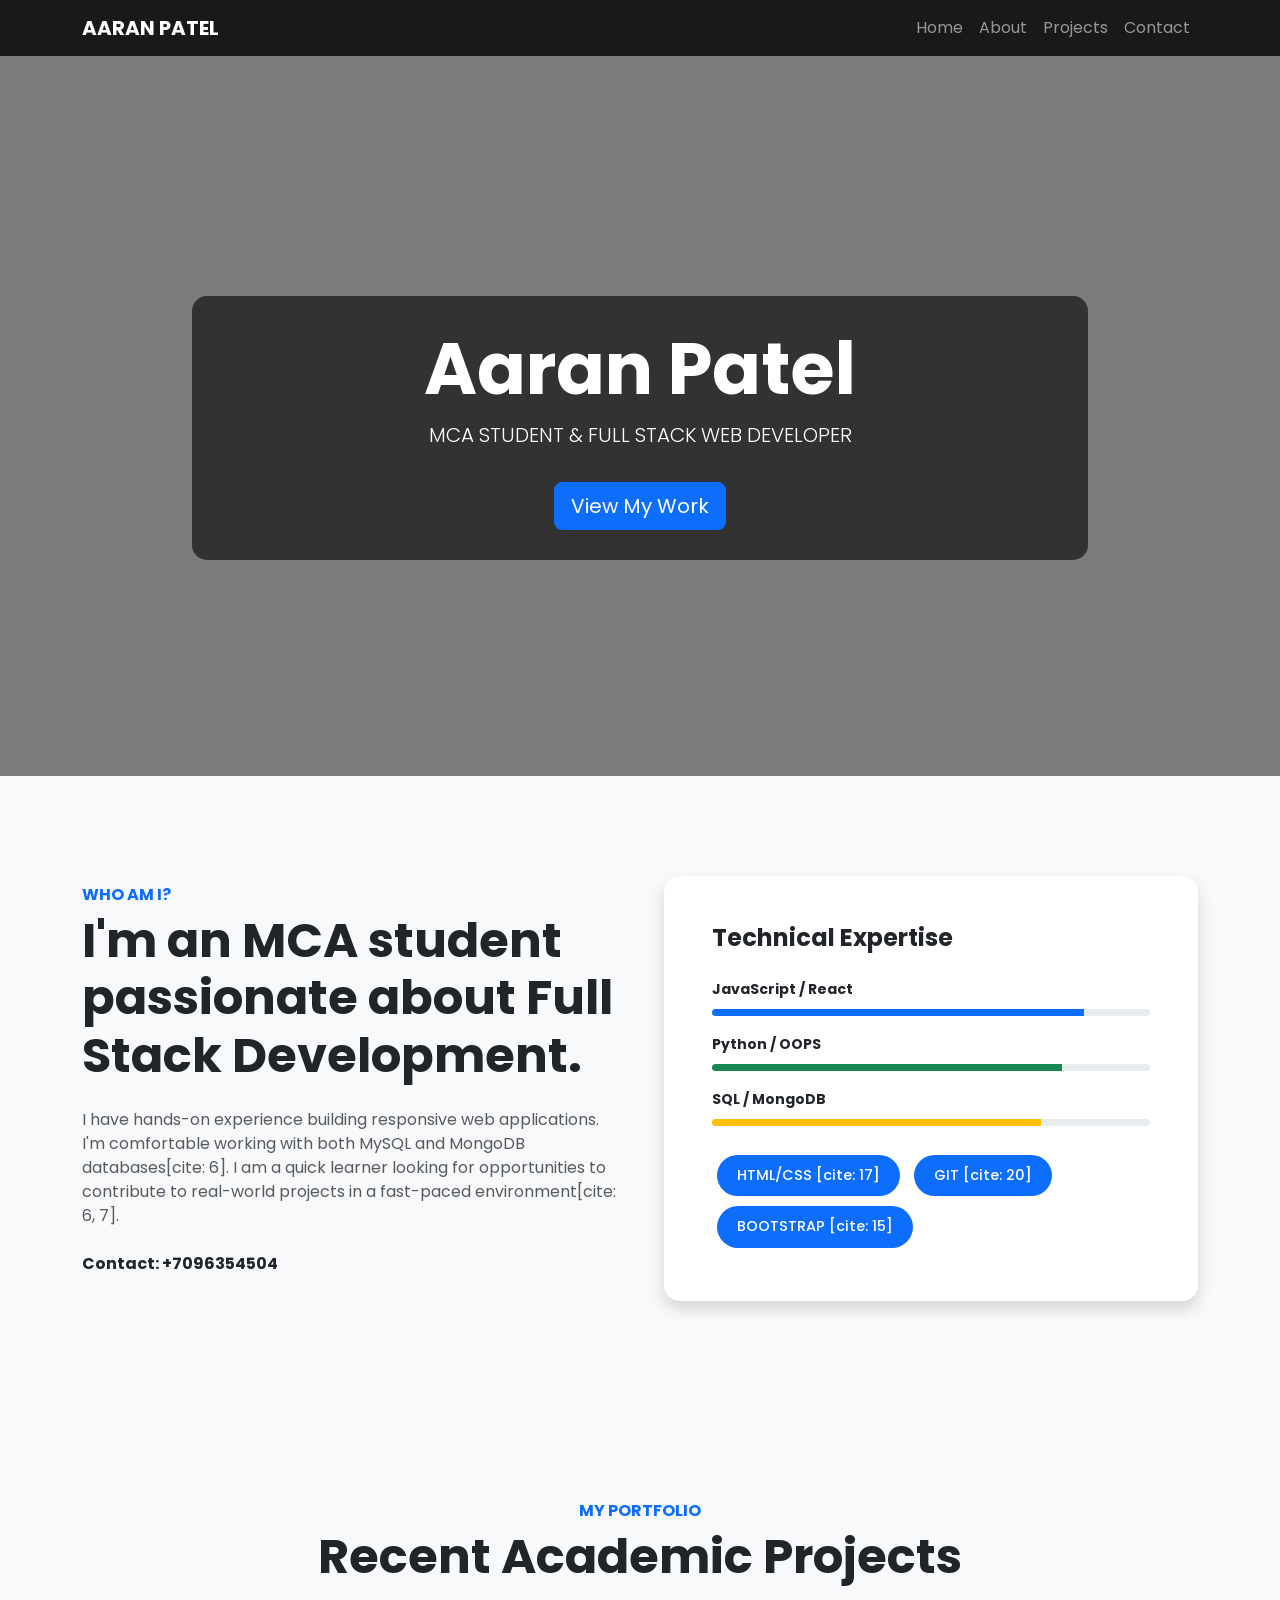
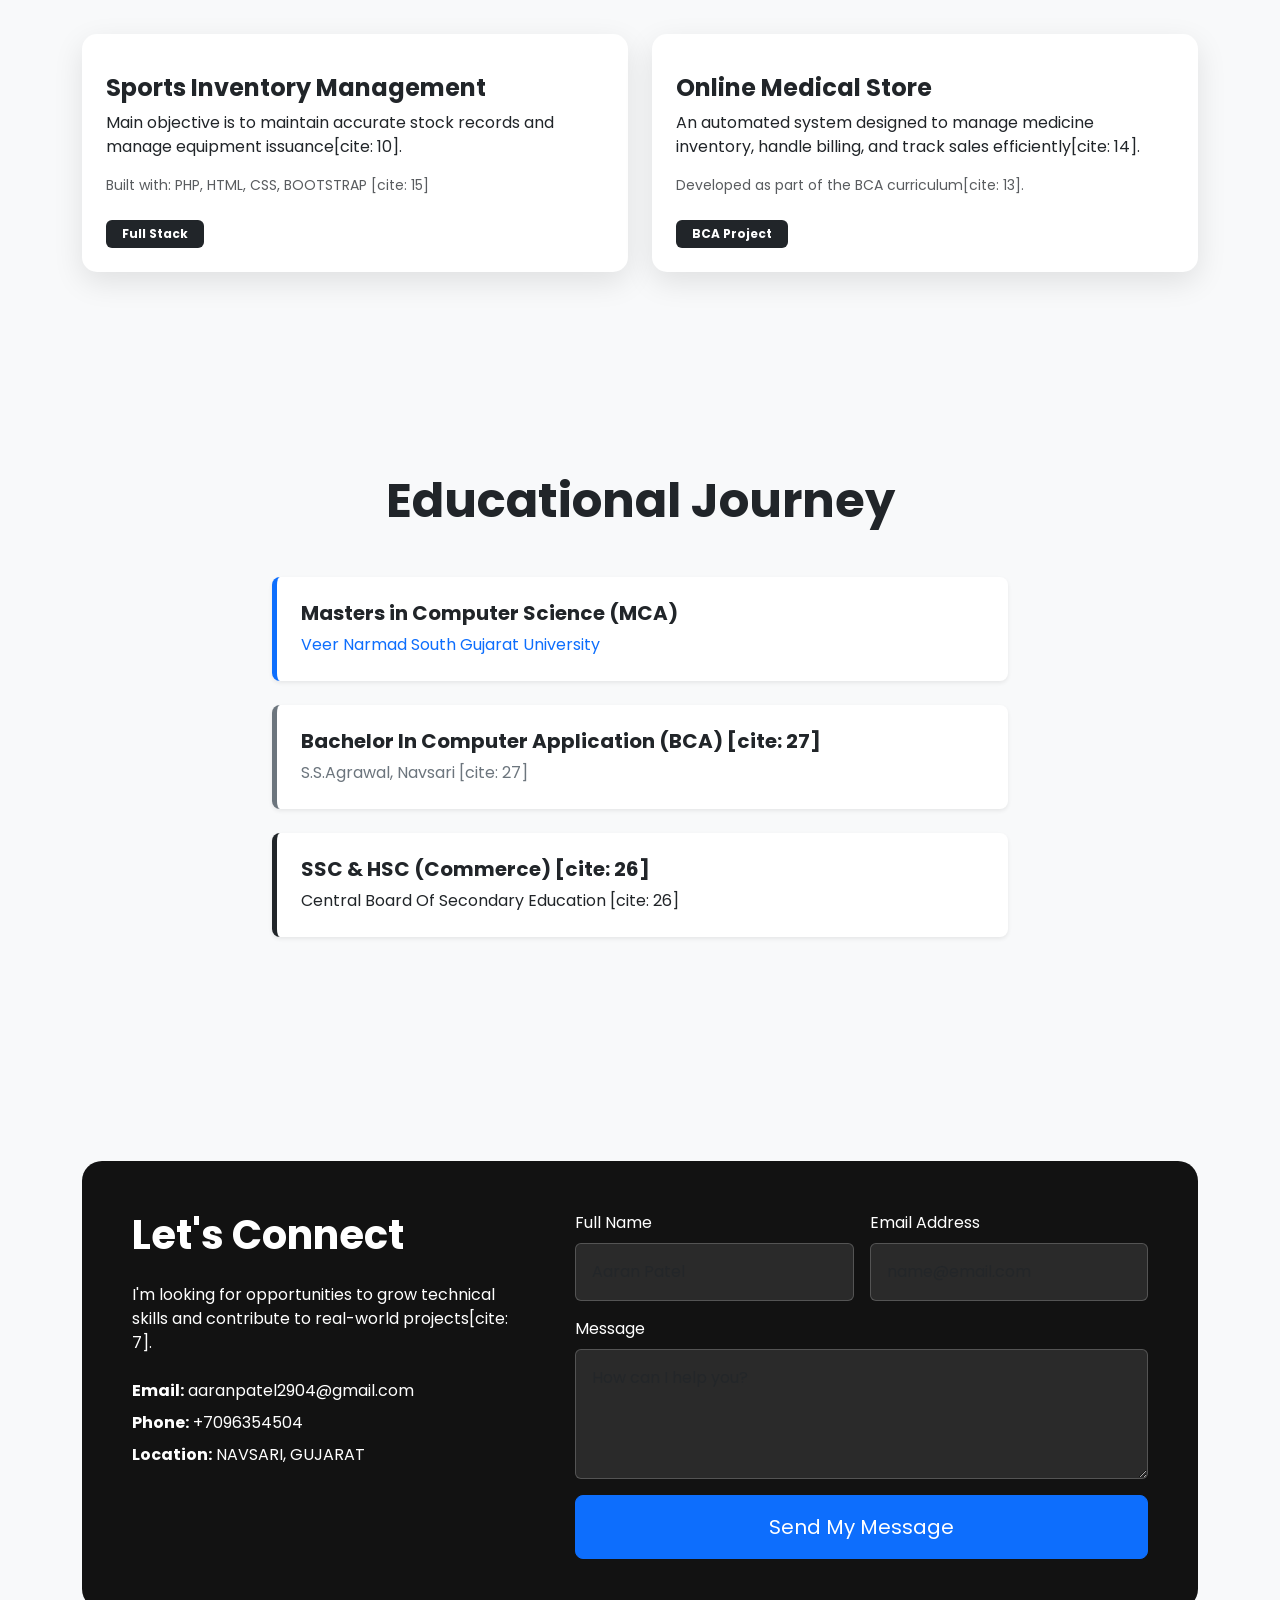
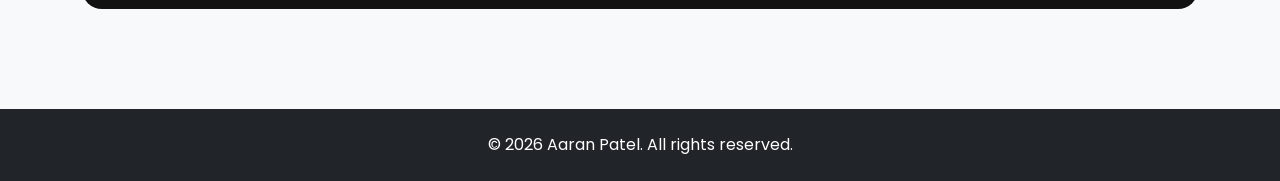
<file: Personal_Portfolio.html>
<!DOCTYPE html>
<html lang="en">
<head>
    <meta charset="UTF-8">
    <meta name="viewport" content="width=device-width, initial-scale=1.0">
    <title>Aaran Patel | Full Stack Developer Portfolio</title>
    <link href="https://cdn.jsdelivr.net/npm/bootstrap@5.3.0/dist/css/bootstrap.min.css" rel="stylesheet">
    <link href="https://fonts.googleapis.com/css2?family=Poppins:wght@300;400;600;700&display=swap" rel="stylesheet">
    <style>
        :root { --primary-color: #0d6efd; --dark-bg: #121212; }
        body { font-family: 'Poppins', sans-serif; background-color: #f8f9fa; }
        
        /* Navbar Styling */
        .navbar { background: rgba(0, 0, 0, 0.9) !important; backdrop-filter: blur(10px); }
        
        /* Carousel Hero Styling */
        .carousel-item { height: 80vh; min-height: 400px; background: no-repeat center center scroll; background-size: cover; }
        .carousel-caption { bottom: 30%; background: rgba(0,0,0,0.6); padding: 30px; border-radius: 15px; }
        .overlay { position: absolute; top: 0; left: 0; height: 100%; width: 100%; background: rgba(0,0,0,0.5); }

        /* Card & Section Styling */
        section { padding: 100px 0; }
        .card { transition: all 0.3s ease; border: none; border-radius: 15px; overflow: hidden; box-shadow: 0 10px 30px rgba(0,0,0,0.1); }
        .card:hover { transform: translateY(-10px); box-shadow: 0 15px 40px rgba(0,0,0,0.2); }
        .skill-badge { background: #0d6efd; color: white; padding: 10px 20px; border-radius: 50px; display: inline-block; margin: 5px; font-size: 0.9rem; font-weight: 500; }
        
        /* Form Styling */
        .contact-section { background: var(--dark-bg); color: white; border-radius: 20px; padding: 50px; }
        .form-control { background: rgba(255,255,255,0.1); border: 1px solid rgba(255,255,255,0.2); color: white; }
        .form-control:focus { background: rgba(255,255,255,0.2); color: white; border-color: var(--primary-color); }
    </style>
</head>
<body>

    <nav class="navbar navbar-expand-lg navbar-dark sticky-top">
        <div class="container">
            <a class="navbar-brand fw-bold" href="#">AARAN PATEL</a>
            <button class="navbar-toggler" type="button" data-bs-toggle="collapse" data-bs-target="#navbarNav">
                <span class="navbar-toggler-icon"></span>
            </button>
            <div class="collapse navbar-collapse" id="navbarNav">
                <ul class="navbar-nav ms-auto">
                    <li class="nav-item"><a class="nav-link" href="#home">Home</a></li>
                    <li class="nav-item"><a class="nav-link" href="#about">About</a></li>
                    <li class="nav-item"><a class="nav-link" href="#projects">Projects</a></li>
                    <li class="nav-item"><a class="nav-link" href="#contact">Contact</a></li>
                </ul>
            </div>
        </div>
    </nav>

    <header id="home" class="carousel slide carousel-fade" data-bs-ride="carousel">
        <div class="carousel-inner">
            <div class="carousel-item active" style="background-image: url('https://images.unsplash.com/photo-1498050108023-c5249f4df085?q=80&w=2072');">
                <div class="overlay"></div>
                <div class="carousel-caption">
                    <h1 class="display-2 fw-bold">Aaran Patel</h1>
                    <p class="lead text-uppercase tracking-wider">MCA Student & Full Stack Web Developer</p>
                    <a href="#projects" class="btn btn-primary btn-lg mt-3">View My Work</a>
                </div>
            </div>
            <div class="carousel-item" style="background-image: url('https://images.unsplash.com/photo-1555066931-4365d14bab8c?q=80&w=2070');">
                <div class="overlay"></div>
                <div class="carousel-caption">
                    <h1 class="display-2 fw-bold">Skilled in JavaScript & Python</h1>
                    <p class="lead">Building responsive and functional web applications.</p>
                    <a href="#contact" class="btn btn-outline-light btn-lg mt-3">Hire Me</a>
                </div>
            </div>
        </div>
    </header>

    <section id="about" class="container">
        <div class="row g-5 align-items-center">
            <div class="col-lg-6">
                <h6 class="text-primary fw-bold text-uppercase">Who Am I?</h6>
                <h2 class="display-5 fw-bold mb-4">I'm an MCA student passionate about Full Stack Development.</h2>
                <p class="text-muted mb-4">I have hands-on experience building responsive web applications. I'm comfortable working with both MySQL and MongoDB databases[cite: 6]. I am a quick learner looking for opportunities to contribute to real-world projects in a fast-paced environment[cite: 6, 7].</p>
                <p class="fw-bold">Contact: +7096354504 </p>
            </div>
            <div class="col-lg-6">
                <div class="p-5 bg-white shadow rounded-4">
                    <h4 class="fw-bold mb-4">Technical Expertise</h4>
                    <div class="mb-3">
                        <small class="fw-bold">JavaScript / React</small>
                        <div class="progress mt-2" style="height: 7px;"><div class="progress-bar" style="width: 85%"></div></div>
                    </div>
                    <div class="mb-3">
                        <small class="fw-bold">Python / OOPS</small>
                        <div class="progress mt-2" style="height: 7px;"><div class="progress-bar bg-success" style="width: 80%"></div></div>
                    </div>
                    <div class="mb-3">
                        <small class="fw-bold">SQL / MongoDB</small>
                        <div class="progress mt-2" style="height: 7px;"><div class="progress-bar bg-warning" style="width: 75%"></div></div>
                    </div>
                    <div class="mt-4">
                        <span class="skill-badge">HTML/CSS [cite: 17]</span>
                        <span class="skill-badge">GIT [cite: 20]</span>
                        <span class="skill-badge">BOOTSTRAP [cite: 15]</span>
                    </div>
                </div>
            </div>
        </div>
    </section>

    <section id="projects" class="bg-light">
        <div class="container text-center mb-5">
            <h6 class="text-primary fw-bold text-uppercase">My Portfolio</h6>
            <h2 class="display-5 fw-bold">Recent Academic Projects</h2>
        </div>
        <div class="container">
            <div class="row g-4">
                <div class="col-md-6">
                    <div class="card h-100">
                        <div class="card-body p-4">
                            <div class="mb-3 text-primary"><i class="bi bi-laptop fs-1"></i></div>
                            <h4 class="card-title fw-bold">Sports Inventory Management </h4>
                            <p class="card-text">Main objective is to maintain accurate stock records and manage equipment issuance[cite: 10].</p>
                            <p class="small text-muted mb-4">Built with: PHP, HTML, CSS, BOOTSTRAP [cite: 15]</p>
                            <span class="badge bg-dark px-3 py-2">Full Stack</span>
                        </div>
                    </div>
                </div>
                <div class="col-md-6">
                    <div class="card h-100">
                        <div class="card-body p-4">
                            <div class="mb-3 text-success"><i class="bi bi-capsule fs-1"></i></div>
                            <h4 class="card-title fw-bold">Online Medical Store </h4>
                            <p class="card-text">An automated system designed to manage medicine inventory, handle billing, and track sales efficiently[cite: 14].</p>
                            <p class="small text-muted mb-4">Developed as part of the BCA curriculum[cite: 13].</p>
                            <span class="badge bg-dark px-3 py-2">BCA Project</span>
                        </div>
                    </div>
                </div>
            </div>
        </div>
    </section>

    <section id="education" class="container">
        <h2 class="text-center display-5 fw-bold mb-5">Educational Journey</h2>
        <div class="row justify-content-center">
            <div class="col-md-8">
                <div class="mb-4 p-4 bg-white shadow-sm rounded-3 border-start border-primary border-5">
                    <h5 class="fw-bold">Masters in Computer Science (MCA) </h5>
                    <p class="text-primary mb-0">Veer Narmad South Gujarat University </p>
                </div>
                <div class="mb-4 p-4 bg-white shadow-sm rounded-3 border-start border-secondary border-5">
                    <h5 class="fw-bold">Bachelor In Computer Application (BCA) [cite: 27]</h5>
                    <p class="text-secondary mb-0">S.S.Agrawal, Navsari [cite: 27]</p>
                </div>
                <div class="mb-4 p-4 bg-white shadow-sm rounded-3 border-start border-dark border-5">
                    <h5 class="fw-bold">SSC & HSC (Commerce) [cite: 26]</h5>
                    <p class="text-dark mb-0">Central Board Of Secondary Education [cite: 26]</p>
                </div>
            </div>
        </div>
    </section>

    <section id="contact" class="container">
        <div class="contact-section">
            <div class="row g-5">
                <div class="col-lg-5">
                    <h2 class="display-6 fw-bold mb-4">Let's Connect</h2>
                    <p>I'm looking for opportunities to grow technical skills and contribute to real-world projects[cite: 7].</p>
                    <ul class="list-unstyled mt-4">
                        <li class="mb-2"><strong>Email:</strong> aaranpatel2904@gmail.com </li>
                        <li class="mb-2"><strong>Phone:</strong> +7096354504 </li>
                        <li><strong>Location:</strong> NAVSARI, GUJARAT </li>
                    </ul>
                </div>
                <div class="col-lg-7">
                    <form action="https://formspree.io/f/xbdlnlnr" method="POST">
                        <div class="row g-3">
                            <div class="col-md-6">
                                <label class="form-label">Full Name</label>
                                <input type="text" name="name" class="form-control p-3" placeholder="Aaran Patel" required>
                            </div>
                            <div class="col-md-6">
                                <label class="form-label">Email Address</label>
                                <input type="email" name="email" class="form-control p-3" placeholder="name@email.com" required>
                            </div>
                            <div class="col-12">
                                <label class="form-label">Message</label>
                                <textarea name="message" class="form-control p-3" rows="4" placeholder="How can I help you?" required></textarea>
                            </div>
                            <input type="hidden" name="_subject" value="New Portfolio Message!">
                            <div class="col-12">
                                <button type="submit" class="btn btn-primary btn-lg w-100 py-3">Send My Message</button>
                            </div>
                        </div>
                    </form>
                </div>
            </div>
        </div>
    </section>

    <footer class="text-center py-4 bg-dark text-white">
        <p class="mb-0">&copy; 2026 Aaran Patel. All rights reserved.</p>
    </footer>

    <script src="https://cdn.jsdelivr.net/npm/bootstrap@5.3.0/dist/js/bootstrap.bundle.min.js"></script>
</body>
</html>
</file>
